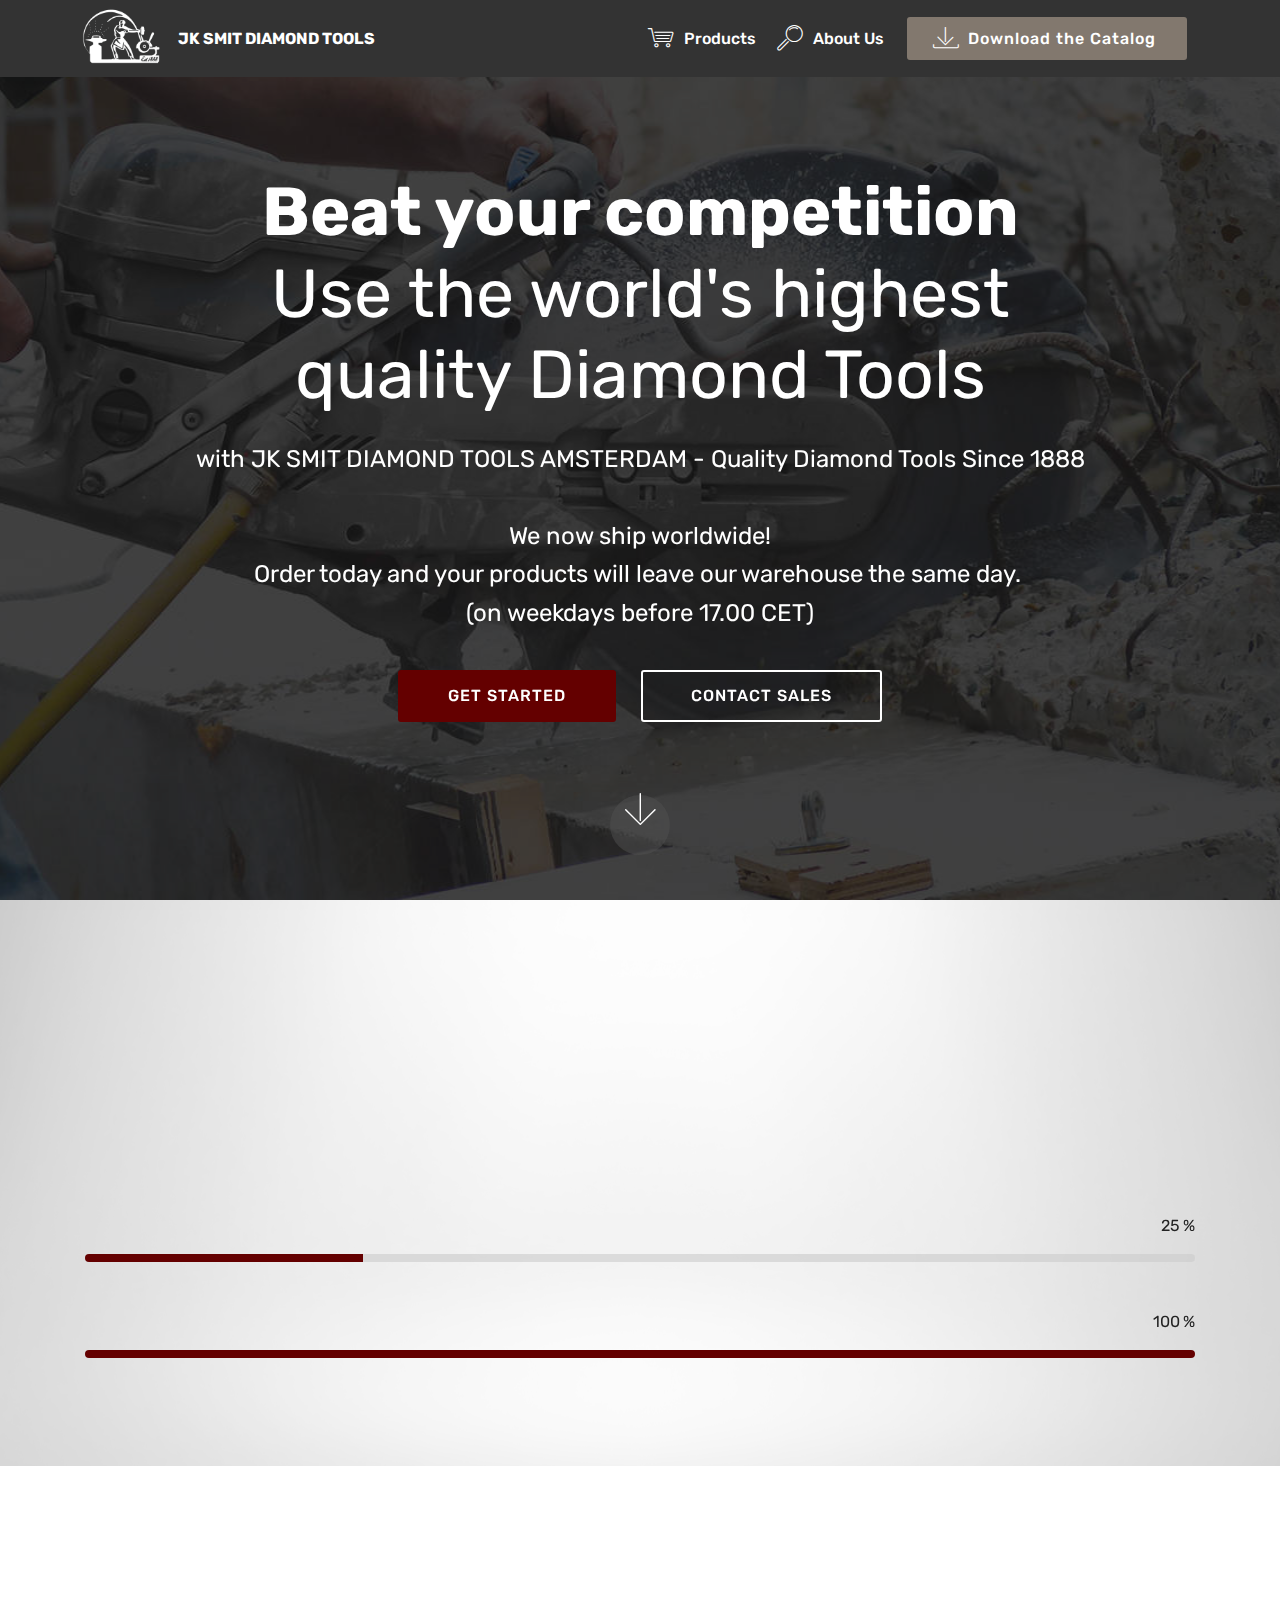
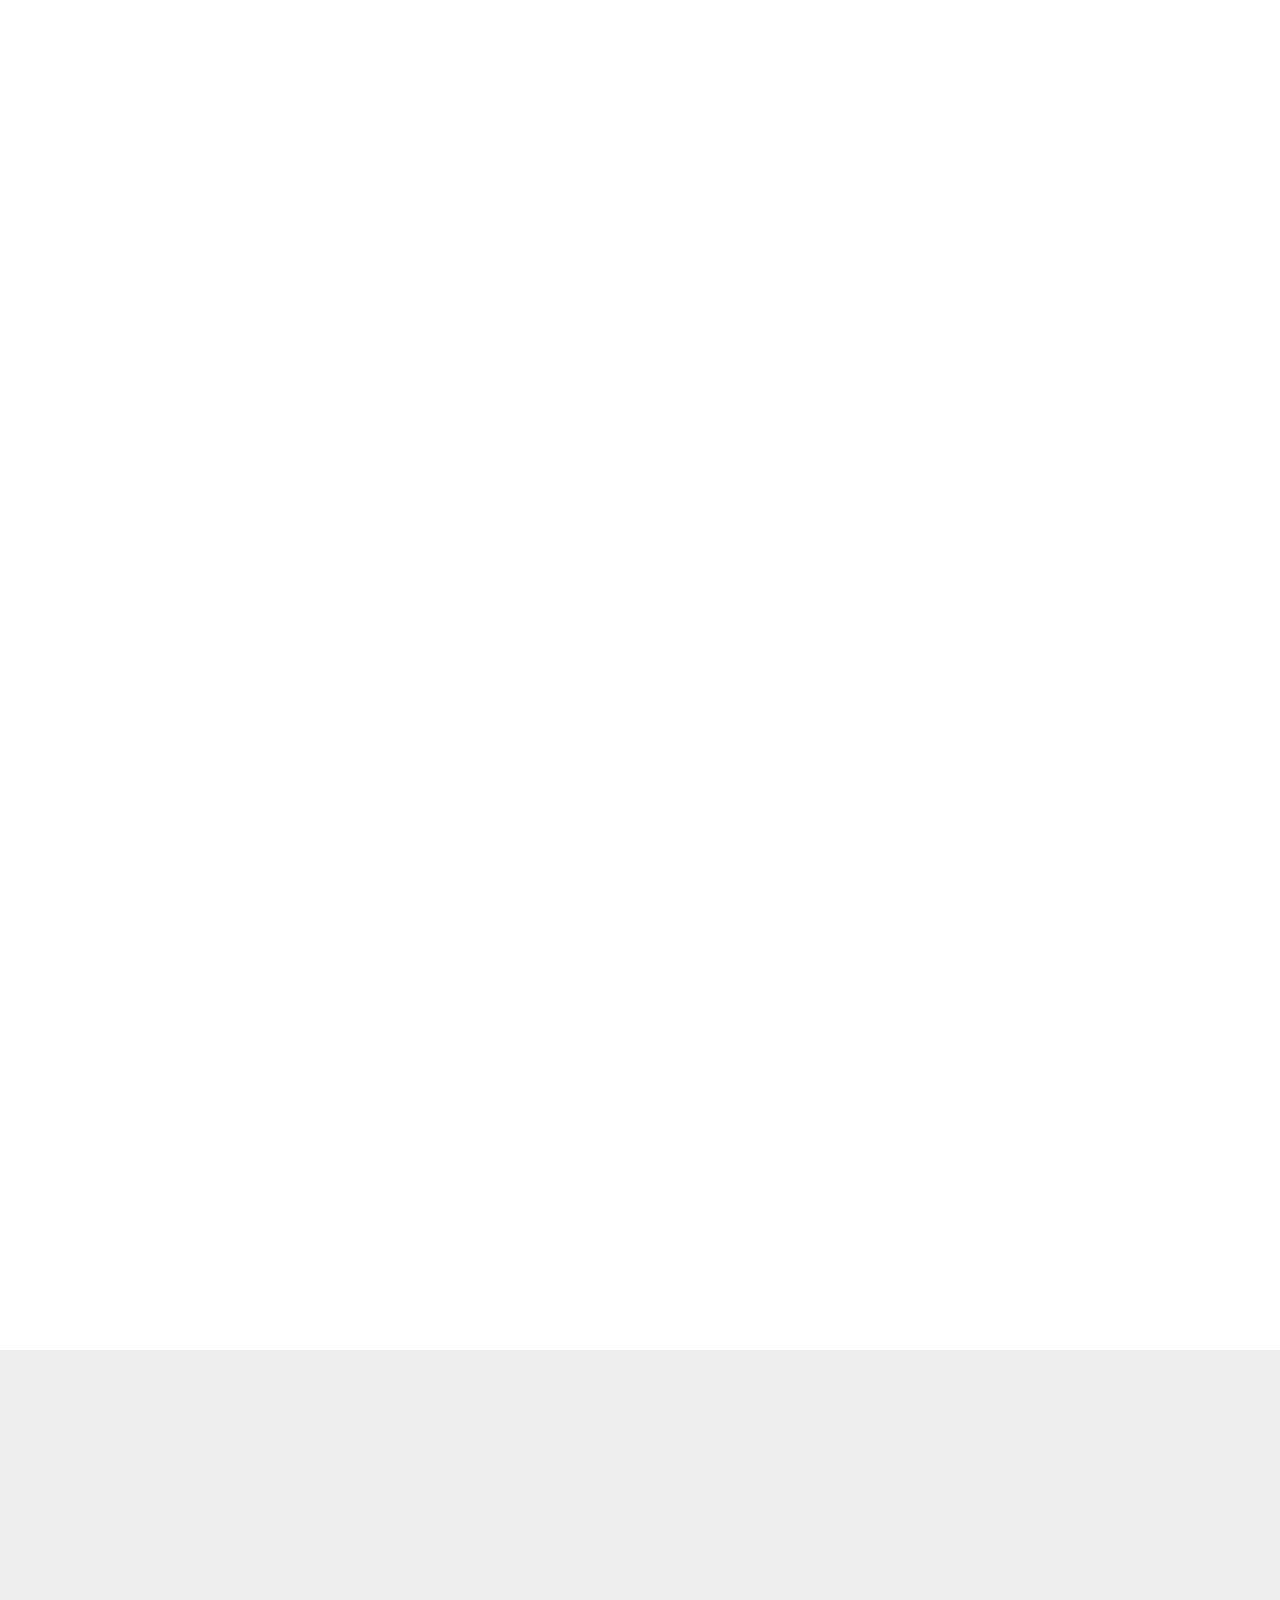
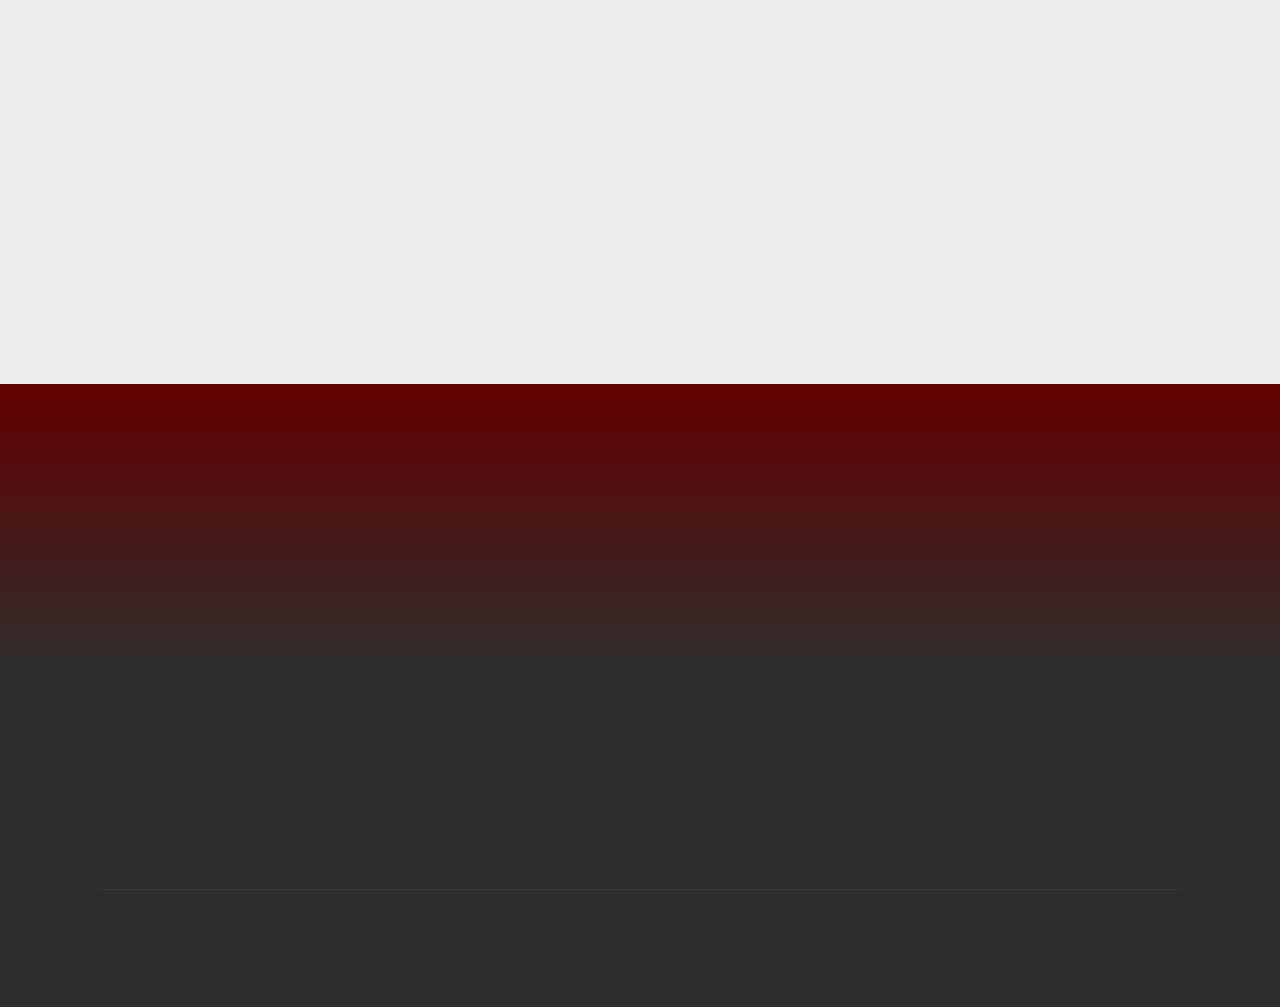
<file: index.html>
<!DOCTYPE html>
<html  >
<head>
  <!-- Site made with Mobirise Website Builder v4.12.4, https://mobirise.com -->
  <meta charset="UTF-8">
  <meta http-equiv="X-UA-Compatible" content="IE=edge">
  <meta name="generator" content="Mobirise v4.12.4, mobirise.com">
  <meta name="viewport" content="width=device-width, initial-scale=1, minimum-scale=1">
  <link rel="shortcut icon" href="assets/images/white-122x87.png" type="image/x-icon">
  <meta name="description" content="">
  
  
  <title>Landing page</title>
  <link rel="stylesheet" href="assets/web/assets/mobirise-icons/mobirise-icons.css">
  <link rel="stylesheet" href="assets/bootstrap/css/bootstrap.min.css">
  <link rel="stylesheet" href="assets/bootstrap/css/bootstrap-grid.min.css">
  <link rel="stylesheet" href="assets/bootstrap/css/bootstrap-reboot.min.css">
  <link rel="stylesheet" href="assets/socicon/css/styles.css">
  <link rel="stylesheet" href="assets/dropdown/css/style.css">
  <link rel="stylesheet" href="assets/tether/tether.min.css">
  <link rel="stylesheet" href="assets/animatecss/animate.min.css">
  <link rel="stylesheet" href="assets/theme/css/style.css">
  <link rel="preload" as="style" href="assets/mobirise/css/mbr-additional.css"><link rel="stylesheet" href="assets/mobirise/css/mbr-additional.css" type="text/css">
  
  
  
</head>
<body>
  <section class="menu cid-qTkzRZLJNu" once="menu" id="menu1-0">

    

    <nav class="navbar navbar-expand beta-menu navbar-dropdown align-items-center navbar-fixed-top navbar-toggleable-sm">
        <button class="navbar-toggler navbar-toggler-right" type="button" data-toggle="collapse" data-target="#navbarSupportedContent" aria-controls="navbarSupportedContent" aria-expanded="false" aria-label="Toggle navigation">
            <div class="hamburger">
                <span></span>
                <span></span>
                <span></span>
                <span></span>
            </div>
        </button>
        <div class="menu-logo">
            <div class="navbar-brand">
                <span class="navbar-logo">
                    <a href="https://jksmit.tools">
                         <img src="assets/images/white-122x87.png" alt="Mobirise" title="" style="height: 3.8rem;">
                    </a>
                </span>
                <span class="navbar-caption-wrap"><a class="navbar-caption text-white display-4" href="https://jksmit.tools">
                        JK SMIT DIAMOND TOOLS</a></span>
            </div>
        </div>
        <div class="collapse navbar-collapse" id="navbarSupportedContent">
            <ul class="navbar-nav nav-dropdown" data-app-modern-menu="true"><li class="nav-item">
                    <a class="nav-link link text-white display-4" href="https://jksmit.tools/products/dry-cutting-diamond-blades" target="_blank"><span class="mbri-shopping-cart mbr-iconfont mbr-iconfont-btn"></span>
                        
                        Products</a>
                </li>
                <li class="nav-item">
                    <a class="nav-link link text-white display-4" href="https://jksmit.tools/pages/about-1" target="_blank">
                        <span class="mbri-search mbr-iconfont mbr-iconfont-btn"></span>
                        About Us
                    </a>
                </li></ul>
            <div class="navbar-buttons mbr-section-btn"><a class="btn btn-sm btn-info display-4" href="https://jksmit.tools/pages/catalog" target="_blank">
                    <span class="mbri-save mbr-iconfont mbr-iconfont-btn "></span>Download the Catalog&nbsp;</a></div>
        </div>
    </nav>
</section>

<section class="engine"><a href="https://mobirise.info/j">website templates</a></section><section class="cid-qTkA127IK8 mbr-fullscreen mbr-parallax-background" id="header2-1">

    

    <div class="mbr-overlay" style="opacity: 0.5; background-color: rgb(35, 35, 35);"></div>

    <div class="container align-center">
        <div class="row justify-content-md-center">
            <div class="mbr-white col-md-10">
                <h1 class="mbr-section-title mbr-bold pb-3 mbr-fonts-style display-1">Beat your competition<br><span style="font-weight: normal;">Use the world's highest quality Diamond Tools</span></h1>
                
                <p class="mbr-text pb-3 mbr-fonts-style display-5">with JK SMIT DIAMOND TOOLS AMSTERDAM - Quality Diamond Tools Since 1888<br><br>We now ship worldwide! <br>Order today and your products will leave our warehouse the same day.&nbsp;<br>(on weekdays before 17.00 CET)</p>
                <div class="mbr-section-btn"><a class="btn btn-md btn-success display-4" href="https://jksmit.tools/products/dry-cutting-diamond-blades" target="_blank">GET STARTED</a>
                    <a class="btn btn-md btn-white-outline display-4" href="https://jksmit.tools/pages/contact" target="_blank">CONTACT SALES</a></div>
            </div>
        </div>
    </div>
    <div class="mbr-arrow hidden-sm-down" aria-hidden="true">
        <a href="#next">
            <i class="mbri-down mbr-iconfont"></i>
        </a>
    </div>
</section>

<section class="progress-bars1 cid-s3WWKRbmur" id="progress-bars1-b">
    
    

    <div class="mbr-overlay" style="opacity: 0.7; background-color: rgb(255, 255, 255);">
    </div>

    <div class="container">
        <h2 class="mbr-section-title pb-2 align-center mbr-fonts-style display-2">Low Cost VS High Quality</h2>

        <h3 class="mbr-section-subtitle pb-5 mbr-fonts-style display-5">We understand the difficulty of resisting an attractive pricetag,&nbsp;<br>However, keep in mind that you will get what you pay for.<br>The bonds of our products consist of high quality precious metal- and diamond powders,<br>resulting in a much longer lifetime than its cheaper siblings.</h3>

        <div class="progress_elements">
            <div class="progress1 pb-5">
                <div class="title-wrap">
                    <div class="progressbar-title mbr-fonts-style display-7">
                        <p>The average lifetime of low-cost diamond tools</p>
                    </div>
                    <div class="progress_value mbr-fonts-style display-7">
                        <div class="progressbar-number"></div>
                        <span>%</span>
                    </div>
                </div>
                <progress class="progress progress-primary" max="100" value="25">
                </progress>
            </div>
            
            <div class="progress2 pb-5">
                <div class="title-wrap">
                    <div class="progressbar-title mbr-fonts-style display-7">
                        <p>The lifetime of high quality JK Smit diamond tools</p>
                    </div>
                <div class="progress_value mbr-fonts-style display-7">
                    <div class="progressbar-number"></div>
                    <span>%</span>
                </div>
                </div>
                <progress class="progress progress-primary" max="100" value="100">
                </progress>
            </div>
            
            
            
            
        </div>
    </div>
</section>

<section class="services2 cid-s3I8Hf60Xm" id="services2-3">
    <!---->
    
    <!---->
    <!--Overlay-->
    
    <!--Container-->
    <div class="container">
        <div class="col-md-12">
            <div class="media-container-row">
                <div class="mbr-figure" style="width: 50%;">
                    <img src="assets/images/zlb-952x635.jpg" alt="Mobirise" title="">
                </div>
                <div class="align-left aside-content">
                    <h2 class="mbr-title pt-2 mbr-fonts-style display-2">Concrete Diamond Blade<br>125 mm | 5" - Laser welded&nbsp;<br></h2>
                    <div class="mbr-section-text">
                        <p class="mbr-text text1 pt-2 mbr-light mbr-fonts-style display-7">We have developed this blade to be efficient in cured concrete and reinforced concrete.<br><br>The segments on these blades are attached by laser technology, meaning that the segments won't break off.<br>Laser technology ensures a heat resistant bond. Therefore the blade can also be used for dry cutting.&nbsp;<br></p>
                        <p class="mbr-text text2 pt-4 mbr-light mbr-fonts-style display-2">
                            €60</p>
                    </div>
                    <!--Btn-->
                    <div class="mbr-section-btn pt-3 align-left"><a href="https://jksmit.tools/products/dry-cutting-diamond-blades?variant=31874581463178" class="btn btn-warning-outline display-4" target="_blank">
                            Buy Now
                        </a></div>
                </div>
            </div>
        </div>
    </div>
</section>

<section class="services1 cid-s3RXUaeQUx" id="services1-9">
    <!---->
    
    <!---->
    <!--Overlay-->
    
    <!--Container-->
    <div class="container">
        <div class="row justify-content-center">
            <!--Titles-->
            <div class="title pb-5 col-12">
                <h2 class="align-left pb-3 mbr-fonts-style display-1">
                    Shop more JK Smit blades</h2>
                
            </div>
            <!--Card-1-->
            <div class="card col-12 col-md-6 p-3 col-lg-4">
                <div class="card-wrapper">
                    <div class="card-img">
                        <img src="assets/images/zla-696x464.jpg" alt="Mobirise" title="">
                    </div>
                    <div class="card-box">
                        <h4 class="card-title mbr-fonts-style display-5">asphalt / brick blades</h4>
                        <p class="mbr-text mbr-fonts-style display-7"></p>
                        <!--Btn-->
                        <div class="mbr-section-btn align-left"><a href="https://jksmit.tools/products/dry-cutting-diamond-blades?variant=31874458157194" class="btn btn-warning-outline display-4" target="_blank">Start cutting</a></div>
                    </div>
                </div>
            </div>
            <!--Card-2-->
            <div class="card col-12 col-md-6 p-3 col-lg-4">
                <div class="card-wrapper">
                    <div class="card-img">
                        <img src="assets/images/zls-696x464.jpg" alt="Mobirise" title="">
                    </div>
                    <div class="card-box">
                        <h4 class="card-title mbr-fonts-style display-5">
                            stone blades</h4>
                        <p class="mbr-text mbr-fonts-style display-7"></p>
                        <!--Btn-->
                        <div class="mbr-section-btn align-left"><a href="https://jksmit.tools/products/dry-cutting-diamond-blades?variant=33545408249994" class="btn btn-warning-outline display-4" target="_blank">Start cutting</a></div>
                    </div>
                </div>
            </div>
            <!--Card-3-->
            <div class="card col-12 col-md-6 p-3 col-lg-4 last-child">
                <div class="card-wrapper">
                    <div class="card-img">
                        <img src="assets/images/zlu-696x464.jpg" alt="Mobirise" title="">
                    </div>
                    <div class="card-box">
                        <h4 class="card-title mbr-fonts-style display-5">
                            universal blades</h4>
                        <p class="mbr-text mbr-fonts-style display-7"></p>
                        <!--Btn-->
                        <div class="mbr-section-btn align-left"><a href="https://jksmit.tools/products/dry-cutting-diamond-blades?variant=31874281046154" class="btn btn-warning-outline display-4" target="_blank">
                                Start cutting</a></div>
                    </div>
                </div>
            </div>
            <!--Card-4-->
            
        </div>
    </div>
</section>

<section class="features15 cid-s42Qxz49CL mbr-parallax-background" id="features15-g">

    

    
    <div class="container">
        <h2 class="mbr-section-title pb-3 align-center mbr-fonts-style display-2">
            Companies that went before you<br></h2>
        

        <div class="media-container-row container pt-5 mt-2">

            <div class="col-12 col-md-6 mb-4 col-lg-4">
                <div class="card flip-card p-5 align-center">
                    <div class="card-front card_cont">
                        <img src="assets/images/dubai-fountain-high-jump-photo-800x600.jpg" alt="Mobirise" title="">
                    </div>
                    <div class="card_back card_cont">
                        <h4 class="card-title display-5 py-2 mbr-fonts-style">
                            WET Design California</h4>
                        <p class="mbr-text mbr-fonts-style display-7">drilled 1500 holes for water jets and 1000 holes for fog jets with JK Smit Diamond Tools drill bits in creation of the<br><strong>Dubai Mall Fountain</strong></p>
                    </div>
                </div>
            </div>

            <div class="col-12 col-md-6 mb-4 col-lg-4">
                
                <div class="card flip-card p-5 align-center">
                    <div class="card-front card_cont">
                        <img src="assets/images/crystal-818x876.png" alt="Mobirise" title="">
                    </div>
                    <div class="card_back card_cont">
                        <h4 class="card-title py-2 mbr-fonts-style display-5">
                            Van Tetterode<br></h4>
                        <p class="mbr-text mbr-fonts-style display-7">cut crystal bricks to the right size using JK Smit Diamond Tools diamond blades for this project of TU Delft and MVRDV where the typical Dutch brick facade got replaced by glass.<br><strong>Crystal House Amsterdam</strong></p>
                    </div>
                </div>
            </div>
            
            <div class="col-12 col-md-6 mb-4 col-lg-4">
                <div class="card flip-card p-5 align-center">
                    <div class="card-front card_cont">
                        <a href="https://jksmit.tools/pages/dubai-mall-fountain"><img src="assets/images/artis.gif" alt="Mobirise" title=""></a>
                    </div>
                    <div class="card_back card_cont">
                        <h4 class="card-title py-2 mbr-fonts-style display-5">
                            IJbouw</h4>
                        <p class="mbr-text mbr-fonts-style display-7">used JK Smit Diamond Tools in their creation of the elephant enclosure at the<br><strong>Amsterdam Zoo ARTIS</strong><br>
                        </p>
                    </div>
                </div> 
            </div>

            
        </div>
</div></section>

<section class="cid-s3RUG5BxnY" id="social-buttons2-8">

    

    

    <div class="container">
        <div class="media-container-row">
            <div class="col-md-8 align-center">
                <h2 class="pb-3 mbr-fonts-style display-2">
                    FOLLOW US!
                </h2>
                <div class="social-list pl-0 mb-0">
                    <a href="https://www.linkedin.com/company/2927646/" target="_blank">
                        <span class="px-2 mbr-iconfont mbr-iconfont-social socicon-linkedin socicon"></span>
                    </a>
                    <a href="https://www.facebook.com/JKSmitDiamondTools" target="_blank">
                        <span class="px-2 mbr-iconfont mbr-iconfont-social socicon-facebook socicon"></span>
                    </a>
                    <a href="https://instagram.com/JKSmitDiamondTools" target="_blank">
                        <span class="px-2 mbr-iconfont mbr-iconfont-social socicon-instagram socicon"></span>
                    </a>
                    <a href="https://www.youtube.com/c/mobirise" target="_blank">
                        
                    </a>
                    <a href="https://www.behance.net/Mobirise" target="_blank">
                        
                    </a>
                </div>
            </div>
        </div>
    </div>
</section>

<section class="cid-qTkAaeaxX5" id="footer1-2">

    

    

    <div class="container">
        <div class="media-container-row content text-white">
            <div class="col-12 col-md-3">
                <div class="media-wrap">
                    <a href="https://jksmit.tools/products/dry-cutting-diamond-blades" target="_blank">
                        <img src="assets/images/white-192x137.png" alt="Mobirise" title="">
                    </a>
                </div>
            </div>
            <div class="col-12 col-md-3 mbr-fonts-style display-7">
                <h5 class="pb-3">Contact</h5>
                <p class="mbr-text">Email: Amsterdam@jksmit.nl<br>Phone: +31 (0) 20 244 1822</p>
            </div>
            <div class="col-12 col-md-3 mbr-fonts-style display-7">
                <h5 class="pb-3"></h5>
                <p class="mbr-text">&nbsp; &nbsp; &nbsp; &nbsp; &nbsp;<br>&nbsp; &nbsp; &nbsp; &nbsp; &nbsp; &nbsp; &nbsp; &nbsp; &nbsp; &nbsp; &nbsp;&nbsp;<br><br></p>
            </div>
            <div class="col-12 col-md-3 mbr-fonts-style display-7">
                <h5 class="pb-3">
                    Links
                </h5>
                <p class="mbr-text"></p><p><a href="https://jksmit.tools/pages/catalog" target="_blank"></a><a href="https://jksmit.tools/pages/catalog" target="_blank">Download catalog</a><br><a href="https://jksmit.tools/policies/terms-of-service" target="_blank">Terms and conditions</a><br><a href="https://jksmit.tools/pages/vacancies" target="_blank">Vacancies</a></p><p></p>
            </div>
        </div>
        <div class="footer-lower">
            <div class="media-container-row">
                <div class="col-sm-12">
                    <hr>
                </div>
            </div>
            <div class="media-container-row mbr-white">
                <div class="col-sm-6 copyright">
                    <p class="mbr-text mbr-fonts-style display-7">
                        © Copyright 2020 JK Smit Diamond Tools - All Rights Reserved
                    </p>
                </div>
                <div class="col-md-6">
                    <div class="social-list align-right">
                        <div class="soc-item">
                            
                                <span class="mbr-iconfont mbr-iconfont-social socicon-twitter socicon" style="color: rgb(46, 46, 46); fill: rgb(46, 46, 46);"></span>
                            
                        </div>
                        <div class="soc-item">
                            <a href="https://www.facebook.com/JKSmitdiamondtools" target="_blank">
                                <span class="mbr-iconfont mbr-iconfont-social socicon-facebook socicon"></span>
                            </a>
                        </div>
                        <div class="soc-item">
                            <a href="https://www.youtube.com/c/mobirise" target="_blank">
                                <span class="mbr-iconfont mbr-iconfont-social socicon-youtube socicon" style="color: rgb(46, 46, 46); fill: rgb(46, 46, 46);"></span>
                            </a>
                        </div>
                        <div class="soc-item">
                            <a href="https://instagram.com/JKSmitDiamondTools" target="_blank">
                                <span class="mbr-iconfont mbr-iconfont-social socicon-instagram socicon"></span>
                            </a>
                        </div>
                        <div class="soc-item">
                            <a href="https://plus.google.com/u/0/+Mobirise" target="_blank">
                                <span class="mbr-iconfont mbr-iconfont-social socicon-googleplus socicon" style="color: rgb(46, 46, 46); fill: rgb(46, 46, 46);"></span>
                            </a>
                        </div>
                        <div class="soc-item">
                            <a href="https://www.behance.net/Mobirise" target="_blank">
                                <span class="mbr-iconfont mbr-iconfont-social socicon-behance socicon" style="color: rgb(46, 46, 46); fill: rgb(46, 46, 46);"></span>
                            </a>
                        </div>
                    </div>
                </div>
            </div>
        </div>
    </div>
</section>


  <script src="assets/web/assets/jquery/jquery.min.js"></script>
  <script src="assets/popper/popper.min.js"></script>
  <script src="assets/bootstrap/js/bootstrap.min.js"></script>
  <script src="assets/smoothscroll/smooth-scroll.js"></script>
  <script src="assets/dropdown/js/nav-dropdown.js"></script>
  <script src="assets/dropdown/js/navbar-dropdown.js"></script>
  <script src="assets/tether/tether.min.js"></script>
  <script src="assets/viewportchecker/jquery.viewportchecker.js"></script>
  <script src="assets/parallax/jarallax.min.js"></script>
  <script src="assets/mbr-flip-card/mbr-flip-card.js"></script>
  <script src="assets/sociallikes/social-likes.js"></script>
  <script src="assets/touchswipe/jquery.touch-swipe.min.js"></script>
  <script src="assets/theme/js/script.js"></script>
  
  
  <input name="animation" type="hidden">
  </body>
</html>
</file>
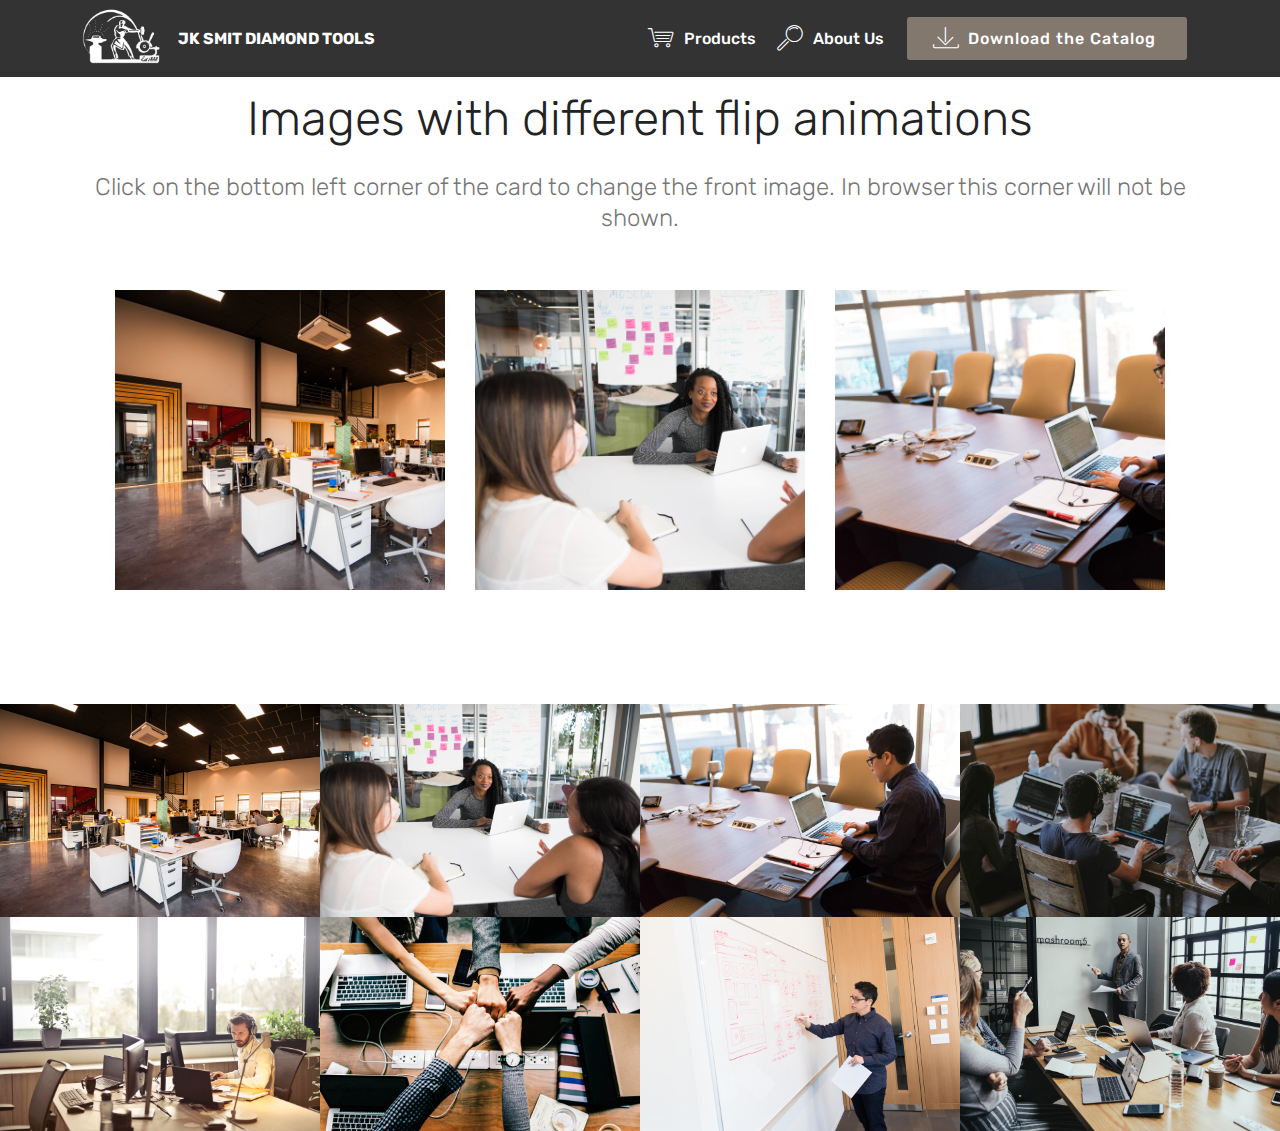
<file: page1.html>
<!DOCTYPE html>
<html  >
<head>
  <!-- Site made with Mobirise Website Builder v4.12.4, https://mobirise.com -->
  <meta charset="UTF-8">
  <meta http-equiv="X-UA-Compatible" content="IE=edge">
  <meta name="generator" content="Mobirise v4.12.4, mobirise.com">
  <meta name="viewport" content="width=device-width, initial-scale=1, minimum-scale=1">
  <link rel="shortcut icon" href="assets/images/white-122x87.png" type="image/x-icon">
  <meta name="description" content="Site Builder Description">
  
  
  <title>Projects</title>
  <link rel="stylesheet" href="assets/web/assets/mobirise-icons/mobirise-icons.css">
  <link rel="stylesheet" href="assets/bootstrap/css/bootstrap.min.css">
  <link rel="stylesheet" href="assets/bootstrap/css/bootstrap-grid.min.css">
  <link rel="stylesheet" href="assets/bootstrap/css/bootstrap-reboot.min.css">
  <link rel="stylesheet" href="assets/dropdown/css/style.css">
  <link rel="stylesheet" href="assets/tether/tether.min.css">
  <link rel="stylesheet" href="assets/animatecss/animate.min.css">
  <link rel="stylesheet" href="assets/theme/css/style.css">
  <link rel="stylesheet" href="assets/gallery/style.css">
  <link rel="preload" as="style" href="assets/mobirise/css/mbr-additional.css"><link rel="stylesheet" href="assets/mobirise/css/mbr-additional.css" type="text/css">
  
  
  
</head>
<body>
  <section class="menu cid-qTkzRZLJNu" once="menu" id="menu1-c">

    

    <nav class="navbar navbar-expand beta-menu navbar-dropdown align-items-center navbar-fixed-top navbar-toggleable-sm">
        <button class="navbar-toggler navbar-toggler-right" type="button" data-toggle="collapse" data-target="#navbarSupportedContent" aria-controls="navbarSupportedContent" aria-expanded="false" aria-label="Toggle navigation">
            <div class="hamburger">
                <span></span>
                <span></span>
                <span></span>
                <span></span>
            </div>
        </button>
        <div class="menu-logo">
            <div class="navbar-brand">
                <span class="navbar-logo">
                    <a href="https://jksmit.tools">
                         <img src="assets/images/white-122x87.png" alt="Mobirise" title="" style="height: 3.8rem;">
                    </a>
                </span>
                <span class="navbar-caption-wrap"><a class="navbar-caption text-white display-4" href="https://jksmit.tools">
                        JK SMIT DIAMOND TOOLS</a></span>
            </div>
        </div>
        <div class="collapse navbar-collapse" id="navbarSupportedContent">
            <ul class="navbar-nav nav-dropdown" data-app-modern-menu="true"><li class="nav-item">
                    <a class="nav-link link text-white display-4" href="https://jksmit.tools/products/dry-cutting-diamond-blades" target="_blank"><span class="mbri-shopping-cart mbr-iconfont mbr-iconfont-btn"></span>
                        
                        Products</a>
                </li>
                <li class="nav-item">
                    <a class="nav-link link text-white display-4" href="https://jksmit.tools/pages/about-1" target="_blank">
                        <span class="mbri-search mbr-iconfont mbr-iconfont-btn"></span>
                        About Us
                    </a>
                </li></ul>
            <div class="navbar-buttons mbr-section-btn"><a class="btn btn-sm btn-info display-4" href="https://jksmit.tools/pages/catalog" target="_blank">
                    <span class="mbri-save mbr-iconfont mbr-iconfont-btn "></span>Download the Catalog&nbsp;</a></div>
        </div>
    </nav>
</section>

<section class="engine"><a href="https://mobirise.info/z">best css templates</a></section><section class="features15 cid-s42Q4MqkxB" id="features15-e">

    

    
    <div class="container">
        <h2 class="mbr-section-title pb-3 align-center mbr-fonts-style display-2">
            Images with different flip animations
        </h2>
        <h3 class="mbr-section-subtitle display-5 align-center mbr-fonts-style">
            Click on the bottom left corner of the card to change the front image. In browser this corner will not be shown.
        </h3>

        <div class="media-container-row container pt-5 mt-2">

            <div class="col-12 col-md-6 mb-4 col-lg-4">
                <div class="card flip-card p-5 align-center">
                    <div class="card-front card_cont">
                        <img src="assets/images/background1.jpg" alt="Mobirise">
                    </div>
                    <div class="card_back card_cont">
                        <h4 class="card-title display-5 py-2 mbr-fonts-style">
                            Over 400 Amazing Blocks
                        </h4>
                        <p class="mbr-text mbr-fonts-style display-7">
                            Mobirise offers several themes that include sliders, galleries, article blocks, counters, accordions, video and many more.
                        </p>
                    </div>
                </div>
            </div>

            <div class="col-12 col-md-6 mb-4 col-lg-4">
                
                <div class="card flip-card p-5 align-center">
                    <div class="card-front card_cont">
                        <img src="assets/images/background2.jpg" alt="Mobirise">
                    </div>
                    <div class="card_back card_cont">
                        <h4 class="card-title py-2 mbr-fonts-style display-5">
                            Easy and Simple to Use
                        </h4>
                        <p class="mbr-text mbr-fonts-style display-7">
                            Drop the blocks into the page, edit content inline and publish - no technical skills required.
                        </p>
                    </div>
                </div>
            </div>
            
            <div class="col-12 col-md-6 mb-4 col-lg-4">
                <div class="card flip-card p-5 align-center">
                    <div class="card-front card_cont">
                        <img src="assets/images/background3.jpg" alt="Mobirise">
                    </div>
                    <div class="card_back card_cont">
                        <h4 class="card-title py-2 mbr-fonts-style display-5">
                            Unlimited Sites
                        </h4>
                        <p class="mbr-text mbr-fonts-style display-7">
                            Mobirise gives you the freedom to develop as many websites as you like given the fact that it is a desktop app.
                        </p>
                    </div>
                </div> 
            </div>

            
        </div>
</div></section>

<section class="mbr-gallery mbr-slider-carousel cid-s42Qgne312" id="gallery3-f">

    

    <div>
        <div><!-- Filter --><!-- Gallery --><div class="mbr-gallery-row"><div class="mbr-gallery-layout-default"><div><div><div class="mbr-gallery-item mbr-gallery-item--p0" data-video-url="false" data-tags="Awesome"><div href="#lb-gallery3-f" data-slide-to="0" data-toggle="modal"><img src="assets/images/background1.jpg" alt="" title=""><span class="icon-focus"></span></div></div><div class="mbr-gallery-item mbr-gallery-item--p0" data-video-url="false" data-tags="Responsive"><div href="#lb-gallery3-f" data-slide-to="1" data-toggle="modal"><img src="assets/images/background2.jpg" alt="" title=""><span class="icon-focus"></span></div></div><div class="mbr-gallery-item mbr-gallery-item--p0" data-video-url="false" data-tags="Creative"><div href="#lb-gallery3-f" data-slide-to="2" data-toggle="modal"><img src="assets/images/background3.jpg" alt="" title=""><span class="icon-focus"></span></div></div><div class="mbr-gallery-item mbr-gallery-item--p0" data-video-url="false" data-tags="Animated"><div href="#lb-gallery3-f" data-slide-to="3" data-toggle="modal"><img src="assets/images/background4.jpg" alt="" title=""><span class="icon-focus"></span></div></div><div class="mbr-gallery-item mbr-gallery-item--p0" data-video-url="false" data-tags="Awesome"><div href="#lb-gallery3-f" data-slide-to="4" data-toggle="modal"><img src="assets/images/background5.jpg" alt="" title=""><span class="icon-focus"></span></div></div><div class="mbr-gallery-item mbr-gallery-item--p0" data-video-url="false" data-tags="Awesome"><div href="#lb-gallery3-f" data-slide-to="5" data-toggle="modal"><img src="assets/images/background6.jpg" alt="" title=""><span class="icon-focus"></span></div></div><div class="mbr-gallery-item mbr-gallery-item--p0" data-video-url="false" data-tags="Responsive"><div href="#lb-gallery3-f" data-slide-to="6" data-toggle="modal"><img src="assets/images/background7.jpg" alt="" title=""><span class="icon-focus"></span></div></div><div class="mbr-gallery-item mbr-gallery-item--p0" data-video-url="false" data-tags="Animated"><div href="#lb-gallery3-f" data-slide-to="7" data-toggle="modal"><img src="assets/images/background8.jpg" alt="" title=""><span class="icon-focus"></span></div></div></div></div><div class="clearfix"></div></div></div><!-- Lightbox --><div data-app-prevent-settings="" class="mbr-slider modal fade carousel slide" tabindex="-1" data-keyboard="true" data-interval="false" id="lb-gallery3-f"><div class="modal-dialog"><div class="modal-content"><div class="modal-body"><div class="carousel-inner"><div class="carousel-item active"><img src="assets/images/background1.jpg" alt="" title=""></div><div class="carousel-item"><img src="assets/images/background2.jpg" alt="" title=""></div><div class="carousel-item"><img src="assets/images/background3.jpg" alt="" title=""></div><div class="carousel-item"><img src="assets/images/background4.jpg" alt="" title=""></div><div class="carousel-item"><img src="assets/images/background5.jpg" alt="" title=""></div><div class="carousel-item"><img src="assets/images/background6.jpg" alt="" title=""></div><div class="carousel-item"><img src="assets/images/background7.jpg" alt="" title=""></div><div class="carousel-item"><img src="assets/images/background8.jpg" alt="" title=""></div></div><a class="carousel-control carousel-control-prev" role="button" data-slide="prev" href="#lb-gallery3-f"><span class="mbri-left mbr-iconfont" aria-hidden="true"></span><span class="sr-only">Previous</span></a><a class="carousel-control carousel-control-next" role="button" data-slide="next" href="#lb-gallery3-f"><span class="mbri-right mbr-iconfont" aria-hidden="true"></span><span class="sr-only">Next</span></a><a class="close" href="#" role="button" data-dismiss="modal"><span class="sr-only">Close</span></a></div></div></div></div></div>
    </div>

</section>


  <script src="assets/web/assets/jquery/jquery.min.js"></script>
  <script src="assets/popper/popper.min.js"></script>
  <script src="assets/bootstrap/js/bootstrap.min.js"></script>
  <script src="assets/mbr-flip-card/mbr-flip-card.js"></script>
  <script src="assets/smoothscroll/smooth-scroll.js"></script>
  <script src="assets/dropdown/js/nav-dropdown.js"></script>
  <script src="assets/dropdown/js/navbar-dropdown.js"></script>
  <script src="assets/touchswipe/jquery.touch-swipe.min.js"></script>
  <script src="assets/tether/tether.min.js"></script>
  <script src="assets/viewportchecker/jquery.viewportchecker.js"></script>
  <script src="assets/vimeoplayer/jquery.mb.vimeo_player.js"></script>
  <script src="assets/masonry/masonry.pkgd.min.js"></script>
  <script src="assets/imagesloaded/imagesloaded.pkgd.min.js"></script>
  <script src="assets/bootstrapcarouselswipe/bootstrap-carousel-swipe.js"></script>
  <script src="assets/theme/js/script.js"></script>
  <script src="assets/gallery/player.min.js"></script>
  <script src="assets/gallery/script.js"></script>
  <script src="assets/slidervideo/script.js"></script>
  
  
  <input name="animation" type="hidden">
  </body>
</html>
</file>
<file: assets/web/assets/mobirise-icons/mobirise-icons.css>
@font-face {
  font-family: 'MobiriseIcons';
  src:  url('mobirise-icons.eot?spat4u');
  src:  url('mobirise-icons.eot?spat4u#iefix') format('embedded-opentype'),
    url('mobirise-icons.ttf?spat4u') format('truetype'),
    url('mobirise-icons.woff?spat4u') format('woff'),
    url('mobirise-icons.svg?spat4u#MobiriseIcons') format('svg');
  font-weight: normal;
  font-style: normal;
  font-display: swap;
}

[class^="mbri-"], [class*=" mbri-"] {
  /* use !important to prevent issues with browser extensions that change fonts */
  font-family: MobiriseIcons !important;
  speak: none;
  font-style: normal;
  font-weight: normal;
  font-variant: normal;
  text-transform: none;
  line-height: 1;

  /* Better Font Rendering =========== */
  -webkit-font-smoothing: antialiased;
  -moz-osx-font-smoothing: grayscale;
}

.mbri-add-submenu:before {
  content: "\e900";
}
.mbri-alert:before {
  content: "\e901";
}
.mbri-align-center:before {
  content: "\e902";
}
.mbri-align-justify:before {
  content: "\e903";
}
.mbri-align-left:before {
  content: "\e904";
}
.mbri-align-right:before {
  content: "\e905";
}
.mbri-android:before {
  content: "\e906";
}
.mbri-apple:before {
  content: "\e907";
}
.mbri-arrow-down:before {
  content: "\e908";
}
.mbri-arrow-next:before {
  content: "\e909";
}
.mbri-arrow-prev:before {
  content: "\e90a";
}
.mbri-arrow-up:before {
  content: "\e90b";
}
.mbri-bold:before {
  content: "\e90c";
}
.mbri-bookmark:before {
  content: "\e90d";
}
.mbri-bootstrap:before {
  content: "\e90e";
}
.mbri-briefcase:before {
  content: "\e90f";
}
.mbri-browse:before {
  content: "\e910";
}
.mbri-bulleted-list:before {
  content: "\e911";
}
.mbri-calendar:before {
  content: "\e912";
}
.mbri-camera:before {
  content: "\e913";
}
.mbri-cart-add:before {
  content: "\e914";
}
.mbri-cart-full:before {
  content: "\e915";
}
.mbri-cash:before {
  content: "\e916";
}
.mbri-change-style:before {
  content: "\e917";
}
.mbri-chat:before {
  content: "\e918";
}
.mbri-clock:before {
  content: "\e919";
}
.mbri-close:before {
  content: "\e91a";
}
.mbri-cloud:before {
  content: "\e91b";
}
.mbri-code:before {
  content: "\e91c";
}
.mbri-contact-form:before {
  content: "\e91d";
}
.mbri-credit-card:before {
  content: "\e91e";
}
.mbri-cursor-click:before {
  content: "\e91f";
}
.mbri-cust-feedback:before {
  content: "\e920";
}
.mbri-database:before {
  content: "\e921";
}
.mbri-delivery:before {
  content: "\e922";
}
.mbri-desktop:before {
  content: "\e923";
}
.mbri-devices:before {
  content: "\e924";
}
.mbri-down:before {
  content: "\e925";
}
.mbri-download:before {
  content: "\e989";
}
.mbri-drag-n-drop:before {
  content: "\e927";
}
.mbri-drag-n-drop2:before {
  content: "\e928";
}
.mbri-edit:before {
  content: "\e929";
}
.mbri-edit2:before {
  content: "\e92a";
}
.mbri-error:before {
  content: "\e92b";
}
.mbri-extension:before {
  content: "\e92c";
}
.mbri-features:before {
  content: "\e92d";
}
.mbri-file:before {
  content: "\e92e";
}
.mbri-flag:before {
  content: "\e92f";
}
.mbri-folder:before {
  content: "\e930";
}
.mbri-gift:before {
  content: "\e931";
}
.mbri-github:before {
  content: "\e932";
}
.mbri-globe:before {
  content: "\e933";
}
.mbri-globe-2:before {
  content: "\e934";
}
.mbri-growing-chart:before {
  content: "\e935";
}
.mbri-hearth:before {
  content: "\e936";
}
.mbri-help:before {
  content: "\e937";
}
.mbri-home:before {
  content: "\e938";
}
.mbri-hot-cup:before {
  content: "\e939";
}
.mbri-idea:before {
  content: "\e93a";
}
.mbri-image-gallery:before {
  content: "\e93b";
}
.mbri-image-slider:before {
  content: "\e93c";
}
.mbri-info:before {
  content: "\e93d";
}
.mbri-italic:before {
  content: "\e93e";
}
.mbri-key:before {
  content: "\e93f";
}
.mbri-laptop:before {
  content: "\e940";
}
.mbri-layers:before {
  content: "\e941";
}
.mbri-left-right:before {
  content: "\e942";
}
.mbri-left:before {
  content: "\e943";
}
.mbri-letter:before {
  content: "\e944";
}
.mbri-like:before {
  content: "\e945";
}
.mbri-link:before {
  content: "\e946";
}
.mbri-lock:before {
  content: "\e947";
}
.mbri-login:before {
  content: "\e948";
}
.mbri-logout:before {
  content: "\e949";
}
.mbri-magic-stick:before {
  content: "\e94a";
}
.mbri-map-pin:before {
  content: "\e94b";
}
.mbri-menu:before {
  content: "\e94c";
}
.mbri-mobile:before {
  content: "\e94d";
}
.mbri-mobile2:before {
  content: "\e94e";
}
.mbri-mobirise:before {
  content: "\e94f";
}
.mbri-more-horizontal:before {
  content: "\e950";
}
.mbri-more-vertical:before {
  content: "\e951";
}
.mbri-music:before {
  content: "\e952";
}
.mbri-new-file:before {
  content: "\e953";
}
.mbri-numbered-list:before {
  content: "\e954";
}
.mbri-opened-folder:before {
  content: "\e955";
}
.mbri-pages:before {
  content: "\e956";
}
.mbri-paper-plane:before {
  content: "\e957";
}
.mbri-paperclip:before {
  content: "\e958";
}
.mbri-photo:before {
  content: "\e959";
}
.mbri-photos:before {
  content: "\e95a";
}
.mbri-pin:before {
  content: "\e95b";
}
.mbri-play:before {
  content: "\e95c";
}
.mbri-plus:before {
  content: "\e95d";
}
.mbri-preview:before {
  content: "\e95e";
}
.mbri-print:before {
  content: "\e95f";
}
.mbri-protect:before {
  content: "\e960";
}
.mbri-question:before {
  content: "\e961";
}
.mbri-quote-left:before {
  content: "\e962";
}
.mbri-quote-right:before {
  content: "\e963";
}
.mbri-refresh:before {
  content: "\e964";
}
.mbri-responsive:before {
  content: "\e965";
}
.mbri-right:before {
  content: "\e966";
}
.mbri-rocket:before {
  content: "\e967";
}
.mbri-sad-face:before {
  content: "\e968";
}
.mbri-sale:before {
  content: "\e969";
}
.mbri-save:before {
  content: "\e96a";
}
.mbri-search:before {
  content: "\e96b";
}
.mbri-setting:before {
  content: "\e96c";
}
.mbri-setting2:before {
  content: "\e96d";
}
.mbri-setting3:before {
  content: "\e96e";
}
.mbri-share:before {
  content: "\e96f";
}
.mbri-shopping-bag:before {
  content: "\e970";
}
.mbri-shopping-basket:before {
  content: "\e971";
}
.mbri-shopping-cart:before {
  content: "\e972";
}
.mbri-sites:before {
  content: "\e973";
}
.mbri-smile-face:before {
  content: "\e974";
}
.mbri-speed:before {
  content: "\e975";
}
.mbri-star:before {
  content: "\e976";
}
.mbri-success:before {
  content: "\e977";
}
.mbri-sun:before {
  content: "\e978";
}
.mbri-sun2:before {
  content: "\e979";
}
.mbri-tablet:before {
  content: "\e97a";
}
.mbri-tablet-vertical:before {
  content: "\e97b";
}
.mbri-target:before {
  content: "\e97c";
}
.mbri-timer:before {
  content: "\e97d";
}
.mbri-to-ftp:before {
  content: "\e97e";
}
.mbri-to-local-drive:before {
  content: "\e97f";
}
.mbri-touch-swipe:before {
  content: "\e980";
}
.mbri-touch:before {
  content: "\e981";
}
.mbri-trash:before {
  content: "\e982";
}
.mbri-underline:before {
  content: "\e983";
}
.mbri-unlink:before {
  content: "\e984";
}
.mbri-unlock:before {
  content: "\e985";
}
.mbri-up-down:before {
  content: "\e986";
}
.mbri-up:before {
  content: "\e987";
}
.mbri-update:before {
  content: "\e988";
}
.mbri-upload:before {
 content: "\e926"; 
}
.mbri-user:before {
  content: "\e98a";
}
.mbri-user2:before {
  content: "\e98b";
}
.mbri-users:before {
  content: "\e98c";
}
.mbri-video:before {
  content: "\e98d";
}
.mbri-video-play:before {
  content: "\e98e";
}
.mbri-watch:before {
  content: "\e98f";
}
.mbri-website-theme:before {
  content: "\e990";
}
.mbri-wifi:before {
  content: "\e991";
}
.mbri-windows:before {
  content: "\e992";
}
.mbri-zoom-out:before {
  content: "\e993";
}
.mbri-redo:before {
  content: "\e994";
}
.mbri-undo:before {
  content: "\e995";
}
</file>
<file: assets/socicon/css/styles.css>
@charset "UTF-8";

@font-face {
  font-family: 'Socicon';
  src:  url('../fonts/socicon.eot');
  src:  url('../fonts/socicon.eot?#iefix') format('embedded-opentype'),
    url('../fonts/socicon.woff2') format('woff2'),
    url('../fonts/socicon.ttf') format('truetype'),
    url('../fonts/socicon.woff') format('woff'),
    url('../fonts/socicon.svg#socicon') format('svg');
  font-weight: normal;
  font-style: normal;
}

[data-icon]:before {
  font-family: "socicon" !important;
  content: attr(data-icon);
  font-style: normal !important;
  font-weight: normal !important;
  font-variant: normal !important;
  text-transform: none !important;
  speak: none;
  line-height: 1;
  -webkit-font-smoothing: antialiased;
  -moz-osx-font-smoothing: grayscale;
}

[class^="socicon-"], [class*=" socicon-"] {
  /* use !important to prevent issues with browser extensions that change fonts */
  font-family: 'Socicon' !important;
  speak: none;
  font-style: normal;
  font-weight: normal;
  font-variant: normal;
  text-transform: none;
  line-height: 1;

  /* Better Font Rendering =========== */
  -webkit-font-smoothing: antialiased;
  -moz-osx-font-smoothing: grayscale;
}

.socicon-eitaa:before {
  content: "\e97c";
}
.socicon-soroush:before {
  content: "\e97d";
}
.socicon-bale:before {
  content: "\e97e";
}
.socicon-zazzle:before {
  content: "\e97b";
}
.socicon-society6:before {
  content: "\e97a";
}
.socicon-redbubble:before {
  content: "\e979";
}
.socicon-avvo:before {
  content: "\e978";
}
.socicon-stitcher:before {
  content: "\e977";
}
.socicon-googlehangouts:before {
  content: "\e974";
}
.socicon-dlive:before {
  content: "\e975";
}
.socicon-vsco:before {
  content: "\e976";
}
.socicon-flipboard:before {
  content: "\e973";
}
.socicon-ubuntu:before {
  content: "\e958";
}
.socicon-artstation:before {
  content: "\e959";
}
.socicon-invision:before {
  content: "\e95a";
}
.socicon-torial:before {
  content: "\e95b";
}
.socicon-collectorz:before {
  content: "\e95c";
}
.socicon-seenthis:before {
  content: "\e95d";
}
.socicon-googleplaymusic:before {
  content: "\e95e";
}
.socicon-debian:before {
  content: "\e95f";
}
.socicon-filmfreeway:before {
  content: "\e960";
}
.socicon-gnome:before {
  content: "\e961";
}
.socicon-itchio:before {
  content: "\e962";
}
.socicon-jamendo:before {
  content: "\e963";
}
.socicon-mix:before {
  content: "\e964";
}
.socicon-sharepoint:before {
  content: "\e965";
}
.socicon-tinder:before {
  content: "\e966";
}
.socicon-windguru:before {
  content: "\e967";
}
.socicon-cdbaby:before {
  content: "\e968";
}
.socicon-elementaryos:before {
  content: "\e969";
}
.socicon-stage32:before {
  content: "\e96a";
}
.socicon-tiktok:before {
  content: "\e96b";
}
.socicon-gitter:before {
  content: "\e96c";
}
.socicon-letterboxd:before {
  content: "\e96d";
}
.socicon-threema:before {
  content: "\e96e";
}
.socicon-splice:before {
  content: "\e96f";
}
.socicon-metapop:before {
  content: "\e970";
}
.socicon-naver:before {
  content: "\e971";
}
.socicon-remote:before {
  content: "\e972";
}
.socicon-internet:before {
  content: "\e957";
}
.socicon-moddb:before {
  content: "\e94b";
}
.socicon-indiedb:before {
  content: "\e94c";
}
.socicon-traxsource:before {
  content: "\e94d";
}
.socicon-gamefor:before {
  content: "\e94e";
}
.socicon-pixiv:before {
  content: "\e94f";
}
.socicon-myanimelist:before {
  content: "\e950";
}
.socicon-blackberry:before {
  content: "\e951";
}
.socicon-wickr:before {
  content: "\e952";
}
.socicon-spip:before {
  content: "\e953";
}
.socicon-napster:before {
  content: "\e954";
}
.socicon-beatport:before {
  content: "\e955";
}
.socicon-hackerone:before {
  content: "\e956";
}
.socicon-hackernews:before {
  content: "\e946";
}
.socicon-smashwords:before {
  content: "\e947";
}
.socicon-kobo:before {
  content: "\e948";
}
.socicon-bookbub:before {
  content: "\e949";
}
.socicon-mailru:before {
  content: "\e94a";
}
.socicon-gitlab:before {
  content: "\e945";
}
.socicon-instructables:before {
  content: "\e944";
}
.socicon-portfolio:before {
  content: "\e943";
}
.socicon-codered:before {
  content: "\e940";
}
.socicon-origin:before {
  content: "\e941";
}
.socicon-nextdoor:before {
  content: "\e942";
}
.socicon-udemy:before {
  content: "\e93f";
}
.socicon-livemaster:before {
  content: "\e93e";
}
.socicon-crunchbase:before {
  content: "\e93b";
}
.socicon-homefy:before {
  content: "\e93c";
}
.socicon-calendly:before {
  content: "\e93d";
}
.socicon-realtor:before {
  content: "\e90f";
}
.socicon-tidal:before {
  content: "\e910";
}
.socicon-qobuz:before {
  content: "\e911";
}
.socicon-natgeo:before {
  content: "\e912";
}
.socicon-mastodon:before {
  content: "\e913";
}
.socicon-unsplash:before {
  content: "\e914";
}
.socicon-homeadvisor:before {
  content: "\e915";
}
.socicon-angieslist:before {
  content: "\e916";
}
.socicon-codepen:before {
  content: "\e917";
}
.socicon-slack:before {
  content: "\e918";
}
.socicon-openaigym:before {
  content: "\e919";
}
.socicon-logmein:before {
  content: "\e91a";
}
.socicon-fiverr:before {
  content: "\e91b";
}
.socicon-gotomeeting:before {
  content: "\e91c";
}
.socicon-aliexpress:before {
  content: "\e91d";
}
.socicon-guru:before {
  content: "\e91e";
}
.socicon-appstore:before {
  content: "\e91f";
}
.socicon-homes:before {
  content: "\e920";
}
.socicon-zoom:before {
  content: "\e921";
}
.socicon-alibaba:before {
  content: "\e922";
}
.socicon-craigslist:before {
  content: "\e923";
}
.socicon-wix:before {
  content: "\e924";
}
.socicon-redfin:before {
  content: "\e925";
}
.socicon-googlecalendar:before {
  content: "\e926";
}
.socicon-shopify:before {
  content: "\e927";
}
.socicon-freelancer:before {
  content: "\e928";
}
.socicon-seedrs:before {
  content: "\e929";
}
.socicon-bing:before {
  content: "\e92a";
}
.socicon-doodle:before {
  content: "\e92b";
}
.socicon-bonanza:before {
  content: "\e92c";
}
.socicon-squarespace:before {
  content: "\e92d";
}
.socicon-toptal:before {
  content: "\e92e";
}
.socicon-gust:before {
  content: "\e92f";
}
.socicon-ask:before {
  content: "\e930";
}
.socicon-trulia:before {
  content: "\e931";
}
.socicon-loomly:before {
  content: "\e932";
}
.socicon-ghost:before {
  content: "\e933";
}
.socicon-upwork:before {
  content: "\e934";
}
.socicon-fundable:before {
  content: "\e935";
}
.socicon-booking:before {
  content: "\e936";
}
.socicon-googlemaps:before {
  content: "\e937";
}
.socicon-zillow:before {
  content: "\e938";
}
.socicon-niconico:before {
  content: "\e939";
}
.socicon-toneden:before {
  content: "\e93a";
}
.socicon-augment:before {
  content: "\e908";
}
.socicon-bitbucket:before {
  content: "\e909";
}
.socicon-fyuse:before {
  content: "\e90a";
}
.socicon-yt-gaming:before {
  content: "\e90b";
}
.socicon-sketchfab:before {
  content: "\e90c";
}
.socicon-mobcrush:before {
  content: "\e90d";
}
.socicon-microsoft:before {
  content: "\e90e";
}
.socicon-pandora:before {
  content: "\e907";
}
.socicon-messenger:before {
  content: "\e906";
}
.socicon-gamewisp:before {
  content: "\e905";
}
.socicon-bloglovin:before {
  content: "\e904";
}
.socicon-tunein:before {
  content: "\e903";
}
.socicon-gamejolt:before {
  content: "\e901";
}
.socicon-trello:before {
  content: "\e902";
}
.socicon-spreadshirt:before {
  content: "\e900";
}
.socicon-500px:before {
  content: "\e000";
}
.socicon-8tracks:before {
  content: "\e001";
}
.socicon-airbnb:before {
  content: "\e002";
}
.socicon-alliance:before {
  content: "\e003";
}
.socicon-amazon:before {
  content: "\e004";
}
.socicon-amplement:before {
  content: "\e005";
}
.socicon-android:before {
  content: "\e006";
}
.socicon-angellist:before {
  content: "\e007";
}
.socicon-apple:before {
  content: "\e008";
}
.socicon-appnet:before {
  content: "\e009";
}
.socicon-baidu:before {
  content: "\e00a";
}
.socicon-bandcamp:before {
  content: "\e00b";
}
.socicon-battlenet:before {
  content: "\e00c";
}
.socicon-mixer:before {
  content: "\e00d";
}
.socicon-bebee:before {
  content: "\e00e";
}
.socicon-bebo:before {
  content: "\e00f";
}
.socicon-behance:before {
  content: "\e010";
}
.socicon-blizzard:before {
  content: "\e011";
}
.socicon-blogger:before {
  content: "\e012";
}
.socicon-buffer:before {
  content: "\e013";
}
.socicon-chrome:before {
  content: "\e014";
}
.socicon-coderwall:before {
  content: "\e015";
}
.socicon-curse:before {
  content: "\e016";
}
.socicon-dailymotion:before {
  content: "\e017";
}
.socicon-deezer:before {
  content: "\e018";
}
.socicon-delicious:before {
  content: "\e019";
}
.socicon-deviantart:before {
  content: "\e01a";
}
.socicon-diablo:before {
  content: "\e01b";
}
.socicon-digg:before {
  content: "\e01c";
}
.socicon-discord:before {
  content: "\e01d";
}
.socicon-disqus:before {
  content: "\e01e";
}
.socicon-douban:before {
  content: "\e01f";
}
.socicon-draugiem:before {
  content: "\e020";
}
.socicon-dribbble:before {
  content: "\e021";
}
.socicon-drupal:before {
  content: "\e022";
}
.socicon-ebay:before {
  content: "\e023";
}
.socicon-ello:before {
  content: "\e024";
}
.socicon-endomodo:before {
  content: "\e025";
}
.socicon-envato:before {
  content: "\e026";
}
.socicon-etsy:before {
  content: "\e027";
}
.socicon-facebook:before {
  content: "\e028";
}
.socicon-feedburner:before {
  content: "\e029";
}
.socicon-filmweb:before {
  content: "\e02a";
}
.socicon-firefox:before {
  content: "\e02b";
}
.socicon-flattr:before {
  content: "\e02c";
}
.socicon-flickr:before {
  content: "\e02d";
}
.socicon-formulr:before {
  content: "\e02e";
}
.socicon-forrst:before {
  content: "\e02f";
}
.socicon-foursquare:before {
  content: "\e030";
}
.socicon-friendfeed:before {
  content: "\e031";
}
.socicon-github:before {
  content: "\e032";
}
.socicon-goodreads:before {
  content: "\e033";
}
.socicon-google:before {
  content: "\e034";
}
.socicon-googlescholar:before {
  content: "\e035";
}
.socicon-googlegroups:before {
  content: "\e036";
}
.socicon-googlephotos:before {
  content: "\e037";
}
.socicon-googleplus:before {
  content: "\e038";
}
.socicon-grooveshark:before {
  content: "\e039";
}
.socicon-hackerrank:before {
  content: "\e03a";
}
.socicon-hearthstone:before {
  content: "\e03b";
}
.socicon-hellocoton:before {
  content: "\e03c";
}
.socicon-heroes:before {
  content: "\e03d";
}
.socicon-smashcast:before {
  content: "\e03e";
}
.socicon-horde:before {
  content: "\e03f";
}
.socicon-houzz:before {
  content: "\e040";
}
.socicon-icq:before {
  content: "\e041";
}
.socicon-identica:before {
  content: "\e042";
}
.socicon-imdb:before {
  content: "\e043";
}
.socicon-instagram:before {
  content: "\e044";
}
.socicon-issuu:before {
  content: "\e045";
}
.socicon-istock:before {
  content: "\e046";
}
.socicon-itunes:before {
  content: "\e047";
}
.socicon-keybase:before {
  content: "\e048";
}
.socicon-lanyrd:before {
  content: "\e049";
}
.socicon-lastfm:before {
  content: "\e04a";
}
.socicon-line:before {
  content: "\e04b";
}
.socicon-linkedin:before {
  content: "\e04c";
}
.socicon-livejournal:before {
  content: "\e04d";
}
.socicon-lyft:before {
  content: "\e04e";
}
.socicon-macos:before {
  content: "\e04f";
}
.socicon-mail:before {
  content: "\e050";
}
.socicon-medium:before {
  content: "\e051";
}
.socicon-meetup:before {
  content: "\e052";
}
.socicon-mixcloud:before {
  content: "\e053";
}
.socicon-modelmayhem:before {
  content: "\e054";
}
.socicon-mumble:before {
  content: "\e055";
}
.socicon-myspace:before {
  content: "\e056";
}
.socicon-newsvine:before {
  content: "\e057";
}
.socicon-nintendo:before {
  content: "\e058";
}
.socicon-npm:before {
  content: "\e059";
}
.socicon-odnoklassniki:before {
  content: "\e05a";
}
.socicon-openid:before {
  content: "\e05b";
}
.socicon-opera:before {
  content: "\e05c";
}
.socicon-outlook:before {
  content: "\e05d";
}
.socicon-overwatch:before {
  content: "\e05e";
}
.socicon-patreon:before {
  content: "\e05f";
}
.socicon-paypal:before {
  content: "\e060";
}
.socicon-periscope:before {
  content: "\e061";
}
.socicon-persona:before {
  content: "\e062";
}
.socicon-pinterest:before {
  content: "\e063";
}
.socicon-play:before {
  content: "\e064";
}
.socicon-player:before {
  content: "\e065";
}
.socicon-playstation:before {
  content: "\e066";
}
.socicon-pocket:before {
  content: "\e067";
}
.socicon-qq:before {
  content: "\e068";
}
.socicon-quora:before {
  content: "\e069";
}
.socicon-raidcall:before {
  content: "\e06a";
}
.socicon-ravelry:before {
  content: "\e06b";
}
.socicon-reddit:before {
  content: "\e06c";
}
.socicon-renren:before {
  content: "\e06d";
}
.socicon-researchgate:before {
  content: "\e06e";
}
.socicon-residentadvisor:before {
  content: "\e06f";
}
.socicon-reverbnation:before {
  content: "\e070";
}
.socicon-rss:before {
  content: "\e071";
}
.socicon-sharethis:before {
  content: "\e072";
}
.socicon-skype:before {
  content: "\e073";
}
.socicon-slideshare:before {
  content: "\e074";
}
.socicon-smugmug:before {
  content: "\e075";
}
.socicon-snapchat:before {
  content: "\e076";
}
.socicon-songkick:before {
  content: "\e077";
}
.socicon-soundcloud:before {
  content: "\e078";
}
.socicon-spotify:before {
  content: "\e079";
}
.socicon-stackexchange:before {
  content: "\e07a";
}
.socicon-stackoverflow:before {
  content: "\e07b";
}
.socicon-starcraft:before {
  content: "\e07c";
}
.socicon-stayfriends:before {
  content: "\e07d";
}
.socicon-steam:before {
  content: "\e07e";
}
.socicon-storehouse:before {
  content: "\e07f";
}
.socicon-strava:before {
  content: "\e080";
}
.socicon-streamjar:before {
  content: "\e081";
}
.socicon-stumbleupon:before {
  content: "\e082";
}
.socicon-swarm:before {
  content: "\e083";
}
.socicon-teamspeak:before {
  content: "\e084";
}
.socicon-teamviewer:before {
  content: "\e085";
}
.socicon-technorati:before {
  content: "\e086";
}
.socicon-telegram:before {
  content: "\e087";
}
.socicon-tripadvisor:before {
  content: "\e088";
}
.socicon-tripit:before {
  content: "\e089";
}
.socicon-triplej:before {
  content: "\e08a";
}
.socicon-tumblr:before {
  content: "\e08b";
}
.socicon-twitch:before {
  content: "\e08c";
}
.socicon-twitter:before {
  content: "\e08d";
}
.socicon-uber:before {
  content: "\e08e";
}
.socicon-ventrilo:before {
  content: "\e08f";
}
.socicon-viadeo:before {
  content: "\e090";
}
.socicon-viber:before {
  content: "\e091";
}
.socicon-viewbug:before {
  content: "\e092";
}
.socicon-vimeo:before {
  content: "\e093";
}
.socicon-vine:before {
  content: "\e094";
}
.socicon-vkontakte:before {
  content: "\e095";
}
.socicon-warcraft:before {
  content: "\e096";
}
.socicon-wechat:before {
  content: "\e097";
}
.socicon-weibo:before {
  content: "\e098";
}
.socicon-whatsapp:before {
  content: "\e099";
}
.socicon-wikipedia:before {
  content: "\e09a";
}
.socicon-windows:before {
  content: "\e09b";
}
.socicon-wordpress:before {
  content: "\e09c";
}
.socicon-wykop:before {
  content: "\e09d";
}
.socicon-xbox:before {
  content: "\e09e";
}
.socicon-xing:before {
  content: "\e09f";
}
.socicon-yahoo:before {
  content: "\e0a0";
}
.socicon-yammer:before {
  content: "\e0a1";
}
.socicon-yandex:before {
  content: "\e0a2";
}
.socicon-yelp:before {
  content: "\e0a3";
}
.socicon-younow:before {
  content: "\e0a4";
}
.socicon-youtube:before {
  content: "\e0a5";
}
.socicon-zapier:before {
  content: "\e0a6";
}
.socicon-zerply:before {
  content: "\e0a7";
}
.socicon-zomato:before {
  content: "\e0a8";
}
.socicon-zynga:before {
  content: "\e0a9";
}
</file>
<file: assets/dropdown/css/style.css>
.navbar-dropdown {
  left: 0;
  padding: 0;
  position: absolute;
  right: 0;
  top: 0;
  transition: all 0.45s ease;
  z-index: 1030;
  background: #282828; }
  .navbar-dropdown .navbar-logo {
    margin-right: 0.8rem;
    transition: margin 0.3s ease-in-out;
    vertical-align: middle; }
    .navbar-dropdown .navbar-logo img {
      height: 3.125rem;
      transition: all 0.3s ease-in-out; }
    .navbar-dropdown .navbar-logo.mbr-iconfont {
      font-size: 3.125rem;
      line-height: 3.125rem; }
  .navbar-dropdown .navbar-caption {
    font-weight: 700;
    white-space: normal;
    vertical-align: -4px;
    line-height: 3.125rem !important; }
    .navbar-dropdown .navbar-caption, .navbar-dropdown .navbar-caption:hover {
      color: inherit;
      text-decoration: none; }
  .navbar-dropdown .mbr-iconfont + .navbar-caption {
    vertical-align: -1px; }
  .navbar-dropdown.navbar-fixed-top {
    position: fixed; }
  .navbar-dropdown .navbar-brand span {
    vertical-align: -4px; }
  .navbar-dropdown.bg-color.transparent {
    background: none; }
  .navbar-dropdown.navbar-short .navbar-brand {
    padding: 0.625rem 0; }
    .navbar-dropdown.navbar-short .navbar-brand span {
      vertical-align: -1px; }
  .navbar-dropdown.navbar-short .navbar-caption {
    line-height: 2.375rem !important;
    vertical-align: -2px; }
  .navbar-dropdown.navbar-short .navbar-logo {
    margin-right: 0.5rem; }
    .navbar-dropdown.navbar-short .navbar-logo img {
      height: 2.375rem; }
    .navbar-dropdown.navbar-short .navbar-logo.mbr-iconfont {
      font-size: 2.375rem;
      line-height: 2.375rem; }
  .navbar-dropdown.navbar-short .mbr-table-cell {
    height: 3.625rem; }
  .navbar-dropdown .navbar-close {
    left: 0.6875rem;
    position: fixed;
    top: 0.75rem;
    z-index: 1000; }
  .navbar-dropdown .hamburger-icon {
    content: "";
    display: inline-block;
    vertical-align: middle;
    width: 16px;
    -webkit-box-shadow: 0 -6px 0 1px #282828,0 0 0 1px #282828,0 6px 0 1px #282828;
    -moz-box-shadow: 0 -6px 0 1px #282828,0 0 0 1px #282828,0 6px 0 1px #282828;
    box-shadow: 0 -6px 0 1px #282828,0 0 0 1px #282828,0 6px 0 1px #282828; }

.dropdown-menu .dropdown-toggle[data-toggle="dropdown-submenu"]::after {
  border-bottom: 0.35em solid transparent;
  border-left: 0.35em solid;
  border-right: 0;
  border-top: 0.35em solid transparent;
  margin-left: 0.3rem; }

.dropdown-menu .dropdown-item:focus {
  outline: 0; }

.nav-dropdown {
  font-size: 0.75rem;
  font-weight: 500;
  height: auto !important; }
  .nav-dropdown .nav-btn {
    padding-left: 1rem; }
  .nav-dropdown .link {
    margin: .667em 1.667em;
    font-weight: 500;
    padding: 0;
    transition: color .2s ease-in-out; }
    .nav-dropdown .link.dropdown-toggle {
      margin-right: 2.583em; }
      .nav-dropdown .link.dropdown-toggle::after {
        margin-left: .25rem;
        border-top: 0.35em solid;
        border-right: 0.35em solid transparent;
        border-left: 0.35em solid transparent;
        border-bottom: 0; }
      .nav-dropdown .link.dropdown-toggle[aria-expanded="true"] {
        margin: 0;
        padding: 0.667em 3.263em  0.667em 1.667em; }
  .nav-dropdown .link::after,
  .nav-dropdown .dropdown-item::after {
    color: inherit; }
  .nav-dropdown .btn {
    font-size: 0.75rem;
    font-weight: 700;
    letter-spacing: 0;
    margin-bottom: 0;
    padding-left: 1.25rem;
    padding-right: 1.25rem; }
  .nav-dropdown .dropdown-menu {
    border-radius: 0;
    border: 0;
    left: 0;
    margin: 0;
    padding-bottom: 1.25rem;
    padding-top: 1.25rem;
    position: relative; }
  .nav-dropdown .dropdown-submenu {
    margin-left: 0.125rem;
    top: 0; }
  .nav-dropdown .dropdown-item {
    font-weight: 500;
    line-height: 2;
    padding: 0.3846em 4.615em 0.3846em 1.5385em;
    position: relative;
    transition: color .2s ease-in-out, background-color .2s ease-in-out; }
    .nav-dropdown .dropdown-item::after {
      margin-top: -0.3077em;
      position: absolute;
      right: 1.1538em;
      top: 50%; }
    .nav-dropdown .dropdown-item:focus, .nav-dropdown .dropdown-item:hover {
      background: none; }

@media (max-width: 767px) {
  .nav-dropdown.navbar-toggleable-sm {
    bottom: 0;
    display: none;
    left: 0;
    overflow-x: hidden;
    position: fixed;
    top: 0;
    transform: translateX(-100%);
    -ms-transform: translateX(-100%);
    -webkit-transform: translateX(-100%);
    width: 18.75rem;
    z-index: 999; } }
.nav-dropdown.navbar-toggleable-xl {
  bottom: 0;
  display: none;
  left: 0;
  overflow-x: hidden;
  position: fixed;
  top: 0;
  transform: translateX(-100%);
  -ms-transform: translateX(-100%);
  -webkit-transform: translateX(-100%);
  width: 18.75rem;
  z-index: 999; }

.nav-dropdown-sm {
  display: block !important;
  overflow-x: hidden;
  overflow: auto;
  padding-top: 3.875rem; }
  .nav-dropdown-sm::after {
    content: "";
    display: block;
    height: 3rem;
    width: 100%; }
  .nav-dropdown-sm.collapse.in ~ .navbar-close {
    display: block !important; }
  .nav-dropdown-sm.collapsing, .nav-dropdown-sm.collapse.in {
    transform: translateX(0);
    -ms-transform: translateX(0);
    -webkit-transform: translateX(0);
    transition: all 0.25s ease-out;
    -webkit-transition: all 0.25s ease-out;
    background: #282828; }
  .nav-dropdown-sm.collapsing[aria-expanded="false"] {
    transform: translateX(-100%);
    -ms-transform: translateX(-100%);
    -webkit-transform: translateX(-100%); }
  .nav-dropdown-sm .nav-item {
    display: block;
    margin-left: 0 !important;
    padding-left: 0; }
  .nav-dropdown-sm .link,
  .nav-dropdown-sm .dropdown-item {
    border-top: 1px dotted rgba(255, 255, 255, 0.1);
    font-size: 0.8125rem;
    line-height: 1.6;
    margin: 0 !important;
    padding: 0.875rem 2.4rem 0.875rem 1.5625rem !important;
    position: relative;
    white-space: normal; }
    .nav-dropdown-sm .link:focus, .nav-dropdown-sm .link:hover,
    .nav-dropdown-sm .dropdown-item:focus,
    .nav-dropdown-sm .dropdown-item:hover {
      background: rgba(0, 0, 0, 0.2) !important;
      color: #c0a375; }
  .nav-dropdown-sm .nav-btn {
    position: relative;
    padding: 1.5625rem 1.5625rem 0 1.5625rem; }
    .nav-dropdown-sm .nav-btn::before {
      border-top: 1px dotted rgba(255, 255, 255, 0.1);
      content: "";
      left: 0;
      position: absolute;
      top: 0;
      width: 100%; }
    .nav-dropdown-sm .nav-btn + .nav-btn {
      padding-top: 0.625rem; }
      .nav-dropdown-sm .nav-btn + .nav-btn::before {
        display: none; }
  .nav-dropdown-sm .btn {
    padding: 0.625rem 0; }
  .nav-dropdown-sm .dropdown-toggle[data-toggle="dropdown-submenu"]::after {
    margin-left: .25rem;
    border-top: 0.35em solid;
    border-right: 0.35em solid transparent;
    border-left: 0.35em solid transparent;
    border-bottom: 0; }
  .nav-dropdown-sm .dropdown-toggle[data-toggle="dropdown-submenu"][aria-expanded="true"]::after {
    border-top: 0;
    border-right: 0.35em solid transparent;
    border-left: 0.35em solid transparent;
    border-bottom: 0.35em solid; }
  .nav-dropdown-sm .dropdown-menu {
    margin: 0;
    padding: 0;
    position: relative;
    top: 0;
    left: 0;
    width: 100%;
    border: 0;
    float: none;
    border-radius: 0;
    background: none; }
  .nav-dropdown-sm .dropdown-submenu {
    left: 100%;
    margin-left: 0.125rem;
    margin-top: -1.25rem;
    top: 0; }

.navbar-toggleable-sm .nav-dropdown .dropdown-menu {
  position: absolute; }

.navbar-toggleable-sm .nav-dropdown .dropdown-submenu {
  left: 100%;
  margin-left: 0.125rem;
  margin-top: -1.25rem;
  top: 0; }

.navbar-toggleable-sm.opened .nav-dropdown .dropdown-menu {
  position: relative; }

.navbar-toggleable-sm.opened .nav-dropdown .dropdown-submenu {
  left: 0;
  margin-left: 00rem;
  margin-top: 0rem;
  top: 0; }

.is-builder .nav-dropdown.collapsing {
  transition: none !important; }

/*# sourceMappingURL=style.css.map */
</file>
<file: assets/theme/css/style.css>
/*!
 * Mobirise v4 theme (https://mobirise.com/)
 * Copyright 2017 Mobirise
 */
section {
  background-color: #eeeeee;
}

.form-control:focus {
  box-shadow: none;
}

:focus {
  outline: none;
}

body {
  font-style: normal;
  line-height: 1.5;
}

section,
.container,
.container-fluid {
  position: relative;
  word-wrap: break-word;
}

a.mbr-iconfont:hover {
  text-decoration: none;
}

.article .lead p,
.article .lead ul,
.article .lead ol,
.article .lead pre,
.article .lead blockquote {
  margin-bottom: 0;
}

ul,
ol,
pre,
blockquote {
  margin-bottom: 2.3125rem;
}

pre {
  background: #f4f4f4;
  padding: 10px 24px;
  white-space: pre-wrap;
}

.inactive {
  -webkit-user-select: none;
  -moz-user-select: none;
  -ms-user-select: none;
  user-select: none;
  pointer-events: none;
  -webkit-user-drag: none;
  user-drag: none;
}

.mbr-section__comments .row {
  justify-content: center;
  -webkit-justify-content: center;
}

a {
  font-style: normal;
  font-weight: 400;
  cursor: pointer;
}

a, a:hover {
  text-decoration: none;
}

figure {
  margin-bottom: 0;
}

body {
  color: #232323;
}

h1,
h2,
h3,
h4,
h5,
h6,
.h1,
.h2,
.h3,
.h4,
.h5,
.h6,
.display-1,
.display-2,
.display-3,
.display-4 {
  line-height: 1;
  word-break: break-word;
  word-wrap: break-word;
}

.mbr-section-title {
  font-style: normal;
  line-height: 1.2;
}

.mbr-section-subtitle {
  line-height: 1.3;
}

.mbr-text {
  font-style: normal;
  line-height: 1.6;
}

b,
strong {
  font-weight: bold;
}

blockquote {
  padding: 10px 0 10px 20px;
  position: relative;
  border-left: 2px solid;
  border-color: #ff3366;
}

input:-webkit-autofill, input:-webkit-autofill:hover, input:-webkit-autofill:focus, input:-webkit-autofill:active {
  transition-delay: 9999s;
  transition-property: background-color, color;
}

textarea[type='hidden'] {
  display: none;
}

body {
  position: relative;
}

section {
  background-position: 50% 50%;
  background-repeat: no-repeat;
  background-size: cover;
}

section .mbr-background-video,
section .mbr-background-video-preview {
  position: absolute;
  bottom: 0;
  left: 0;
  right: 0;
  top: 0;
}

.hidden {
  visibility: hidden;
}

.mbr-z-index20 {
  z-index: 20;
}

/*! Base colors */
.mbr-white {
  color: #ffffff;
}

.mbr-black {
  color: #000000;
}

.mbr-bg-white {
  background-color: #ffffff;
}

.mbr-bg-black {
  background-color: #000000;
}

/*! Text-aligns */
.align-left {
  text-align: left;
}

.align-center {
  text-align: center;
}

.align-right {
  text-align: right;
}

@media (max-width: 767px) {
  .align-left,
  .align-center,
  .align-right,
  .mbr-section-btn,
  .mbr-section-title {
    text-align: center;
  }
}

/*! Font-weight  */
.mbr-light {
  font-weight: 300;
}

.mbr-regular {
  font-weight: 400;
}

.mbr-semibold {
  font-weight: 500;
}

.mbr-bold {
  font-weight: 700;
}

/*! Media  */
.media-size-item {
  -moz-flex: 1 1 auto;
  -o-flex: 1 1 auto;
  flex: 1 1 auto;
}

.media-content {
  flex-basis: 100%;
}

.media-container-row {
  display: flex;
  flex-direction: row;
  flex-wrap: wrap;
  justify-content: center;
  align-content: center;
  align-items: start;
}

.media-container-row .media-size-item {
  width: 400px;
}

.media-container-column {
  display: flex;
  flex-direction: column;
  flex-wrap: wrap;
  justify-content: center;
  align-content: center;
  align-items: stretch;
}

.media-container-column > * {
  width: 100%;
}

@media (min-width: 992px) {
  .media-container-row {
    flex-wrap: nowrap;
  }
}

figure {
  overflow: hidden;
}

figure[mbr-media-size] {
  transition: width 0.1s;
}

.mbr-figure img,
.mbr-figure iframe {
  display: block;
  width: 100%;
}

.card {
  background-color: transparent;
  border: none;
}

.card-box {
  width: 100%;
}

.card-img {
  text-align: center;
  flex-shrink: 0;
  -webkit-flex-shrink: 0;
}

.media {
  max-width: 100%;
  margin: 0 auto;
}

.mbr-figure {
  -ms-grid-row-align: center;
  align-self: center;
}

.media-container > div {
  max-width: 100%;
}

.mbr-figure img,
.card-img img {
  width: 100%;
}

@media (max-width: 991px) {
  .media-size-item {
    width: auto !important;
  }
  .media {
    width: auto;
  }
  .mbr-figure {
    width: 100% !important;
  }
}

/*! Buttons */
.btn {
  font-weight: 500;
  border-width: 2px;
  font-style: normal;
  letter-spacing: 1px;
  margin: .4rem .8rem;
  white-space: normal;
  transition: all .3s ease-in-out;
  display: inline-flex;
  align-items: center;
  justify-content: center;
  word-break: break-word;
  -webkit-align-items: center;
  -webkit-justify-content: center;
  display: -webkit-inline-flex;
}

.btn-sm {
  font-weight: 500;
  letter-spacing: 1px;
  transition: all .3s ease-in-out;
}

.btn-md {
  font-weight: 500;
  letter-spacing: 1px;
  margin: .4rem .8rem !important;
  transition: all .3s ease-in-out;
}

.btn-lg {
  font-weight: 500;
  letter-spacing: 1px;
  margin: .4rem .8rem !important;
  transition: all .3s ease-in-out;
}

.mbr-section-btn {
  margin-left: -0.25rem;
  margin-right: -0.25rem;
  font-size: 0;
}

nav .mbr-section-btn {
  margin-left: 0rem;
  margin-right: 0rem;
}

.btn-form {
  border-radius: 0;
}

.btn-form:hover {
  cursor: pointer;
}

/*! Btn icon margin */
.btn .mbr-iconfont,
.btn.btn-sm .mbr-iconfont {
  cursor: pointer;
  margin-right: 0.5rem;
}

.btn.btn-md .mbr-iconfont,
.btn.btn-md .mbr-iconfont {
  margin-right: 0.8rem;
}

.mbr-regular {
  font-weight: 400;
}

.mbr-semibold {
  font-weight: 500;
}

.mbr-bold {
  font-weight: 700;
}

[type='submit'] {
  -webkit-appearance: none;
}

/*! Full-screen */
.mbr-fullscreen .mbr-overlay {
  min-height: 100vh;
}

.mbr-fullscreen {
  display: flex;
  display: -moz-flex;
  display: -ms-flex;
  display: -o-flex;
  align-items: center;
  -webkit-align-items: center;
  min-height: 100vh;
  padding-top: 3rem;
  padding-bottom: 3rem;
}

/*! Map */
.map {
  height: 25rem;
  position: relative;
}

.map iframe {
  width: 100%;
  height: 100%;
}

.mbr-overlay {
  background-color: #000;
  bottom: 0;
  left: 0;
  opacity: .5;
  position: absolute;
  right: 0;
  top: 0;
  z-index: 0;
  pointer-events: none;
}

/* Form */
blockquote {
  font-style: italic;
  padding: 10px 0 10px 20px;
  font-size: 1.09rem;
  position: relative;
  border-width: 3px;
}

.form-control {
  background-color: #f5f5f5;
  box-shadow: none;
  color: #565656;
  line-height: 1.43;
  min-height: 3.5em;
  padding: 1.07em .5em;
}

.form-control, .form-control:focus {
  border: 1px solid #e8e8e8;
}

.form-active .form-control:invalid {
  border-color: red;
}

.form-control-label {
  position: relative;
  cursor: pointer;
  margin-bottom: .357em;
  padding: 0;
}

.alert {
  color: #ffffff;
  border-radius: 0;
  border: 0;
  font-size: .875rem;
  line-height: 1.5;
  margin-bottom: 1.875rem;
  padding: 1.25rem;
  position: relative;
}

.alert.alert-form::after {
  background-color: inherit;
  bottom: -7px;
  content: "";
  display: block;
  height: 14px;
  left: 50%;
  margin-left: -7px;
  position: absolute;
  transform: rotate(45deg);
  width: 14px;
  -webkit-transform: rotate(45deg);
}

.form-asterisk {
  font-family: initial;
  position: absolute;
  top: -2px;
  font-weight: normal;
}

/*! Scroll to top arrow */
#scrollToTop a i:before {
  content: '';
  position: absolute;
  height: 40%;
  top: 25%;
  background: #fff;
  width: 2px;
  left: calc(50% - 1px);
}

#scrollToTop a i:after {
  content: '';
  position: absolute;
  display: block;
  border-top: 2px solid #fff;
  border-right: 2px solid #fff;
  width: 40%;
  height: 40%;
  left: 30%;
  bottom: 30%;
  transform: rotate(135deg);
  -webkit-transform: rotate(135deg);
}

.mbr-arrow-up {
  bottom: 25px;
  right: 90px;
  position: fixed;
  text-align: right;
  z-index: 5000;
  color: #ffffff;
  font-size: 32px;
  transform: rotate(180deg);
  -webkit-transform: rotate(180deg);
}

.mbr-arrow-up a {
  background: rgba(0, 0, 0, 0.2);
  border-radius: 3px;
  color: #fff;
  display: inline-block;
  height: 60px;
  width: 60px;
  outline-style: none !important;
  position: relative;
  text-decoration: none;
  transition: all 0.3s ease-in-out;
  cursor: pointer;
  text-align: center;
}

.mbr-arrow-up a:hover {
  background-color: rgba(0, 0, 0, 0.4);
}

.mbr-arrow-up a i {
  line-height: 60px;
}

.mbr-arrow-up-icon {
  display: block;
  color: #fff;
}

.mbr-arrow-up-icon::before {
  content: '\203a';
  display: inline-block;
  font-family: serif;
  font-size: 32px;
  line-height: 1;
  font-style: normal;
  position: relative;
  top: 6px;
  left: -4px;
  -webkit-transform: rotate(-90deg);
  transform: rotate(-90deg);
}

/*! Arrow Down */
.mbr-arrow {
  position: absolute;
  bottom: 45px;
  left: 50%;
  width: 60px;
  height: 60px;
  cursor: pointer;
  background-color: rgba(80, 80, 80, 0.5);
  border-radius: 50%;
  -webkit-transform: translateX(-50%);
  transform: translateX(-50%);
}

.mbr-arrow > a {
  display: inline-block;
  text-decoration: none;
  outline-style: none;
  -webkit-animation: arrowdown 1.7s ease-in-out infinite;
  animation: arrowdown 1.7s ease-in-out infinite;
}

.mbr-arrow > a > i {
  position: absolute;
  top: -2px;
  left: 15px;
  font-size: 2rem;
}

@keyframes arrowdown {
  0% {
    transform: translateY(0px);
    -webkit-transform: translateY(0px);
  }
  50% {
    transform: translateY(-5px);
    -webkit-transform: translateY(-5px);
  }
  100% {
    transform: translateY(0px);
    -webkit-transform: translateY(0px);
  }
}

@-webkit-keyframes arrowdown {
  0% {
    transform: translateY(0px);
    -webkit-transform: translateY(0px);
  }
  50% {
    transform: translateY(-5px);
    -webkit-transform: translateY(-5px);
  }
  100% {
    transform: translateY(0px);
    -webkit-transform: translateY(0px);
  }
}

@media (max-width: 500px) {
  .mbr-arrow-up {
    left: 50%;
    right: auto;
    transform: translateX(-50%) rotate(180deg);
    -webkit-transform: translateX(-50%) rotate(180deg);
  }
}

/*Gradients animation*/
@keyframes gradient-animation {
  from {
    background-position: 0% 100%;
    -webkit-animation-timing-function: ease-in-out;
            animation-timing-function: ease-in-out;
  }
  to {
    background-position: 100% 0%;
    -webkit-animation-timing-function: ease-in-out;
            animation-timing-function: ease-in-out;
  }
}

@-webkit-keyframes gradient-animation {
  from {
    background-position: 0% 100%;
    -webkit-animation-timing-function: ease-in-out;
            animation-timing-function: ease-in-out;
  }
  to {
    background-position: 100% 0%;
    -webkit-animation-timing-function: ease-in-out;
            animation-timing-function: ease-in-out;
  }
}

.bg-gradient {
  background-size: 200% 200%;
  animation: gradient-animation 5s infinite alternate;
  -webkit-animation: gradient-animation 5s infinite alternate;
}

.menu .navbar-brand {
  display: -webkit-flex;
}

.menu .navbar-brand span {
  display: flex;
  display: -webkit-flex;
}

.menu .navbar-brand .navbar-caption-wrap {
  display: -webkit-flex;
}

.menu .navbar-brand .navbar-logo img {
  display: -webkit-flex;
}

@media (min-width: 768px) and (max-width: 1023px) {
  .menu .navbar-toggleable-sm .navbar-nav {
    display: -ms-flexbox;
  }
}

@media (max-width: 1023px) {
  .menu .navbar-collapse {
    max-height: 93.5vh;
  }
  .menu .navbar-collapse.show {
    overflow: auto;
  }
}

@media (min-width: 1024px) {
  .menu .navbar-nav.nav-dropdown {
    display: -webkit-flex;
  }
  .menu .navbar-toggleable-sm .navbar-collapse {
    display: -webkit-flex !important;
  }
  .menu .collapsed .navbar-collapse {
    max-height: 93.5vh;
  }
  .menu .collapsed .navbar-collapse.show {
    overflow: auto;
  }
}

@media (max-width: 767px) {
  .menu .navbar-collapse {
    max-height: 80vh;
  }
}

/* Others*/
.note-check a[data-value=Rubik] {
  font-style: normal;
}

.mbr-arrow a {
  color: #ffffff;
}

@media (max-width: 767px) {
  .mbr-arrow {
    display: none;
  }
}

.navbar {
  display: -webkit-flex;
  -webkit-flex-wrap: wrap;
  -webkit-align-items: center;
  -webkit-justify-content: space-between;
}

.navbar-collapse {
  -webkit-flex-basis: 100%;
  -webkit-flex-grow: 1;
  -webkit-align-items: center;
}

.nav-dropdown .link {
  padding: 0.667em 1.667em !important;
  margin: 0 !important;
}

.nav {
  display: -webkit-flex;
  -webkit-flex-wrap: wrap;
}

.row {
  display: -webkit-flex;
  -webkit-flex-wrap: wrap;
}

.justify-content-center {
  -webkit-justify-content: center;
}

.form-inline {
  display: -webkit-flex;
  -webkit-align-items: center;
}

.card-wrapper {
  -webkit-flex: 1;
}

.carousel-control {
  z-index: 10;
  display: -webkit-flex;
  -webkit-align-items: center;
  -webkit-justify-content: center;
}

.carousel-controls {
  display: -webkit-flex;
}

.media {
  display: -webkit-flex;
}

.form-group:focus {
  outline: none;
}

.jq-selectbox__select {
  padding: 1.07em 0.5em;
  position: absolute;
  top: 0;
  left: 0;
  width: 100%;
}

.jq-selectbox__dropdown {
  position: absolute;
  top: 100%;
  left: 0 !important;
  width: 100% !important;
}

.jq-selectbox__trigger-arrow {
  -webkit-transform: translateY(-50%);
          transform: translateY(-50%);
}

.jq-selectbox li {
  padding: 1.07em 0.5em;
}

input[type='range'] {
  padding-left: 0 !important;
  padding-right: 0 !important;
}

.modal-dialog,
.modal-content {
  height: 100%;
}

.modal-dialog .carousel-inner {
  height: calc(100vh - 1.75rem);
}

@media (max-width: 575px) {
  .modal-dialog .carousel-inner {
    height: calc(100vh - 1rem);
  }
}

.carousel-item {
  text-align: center;
}

.carousel-item img {
  margin: auto;
}

.navbar-toggler {
  align-self: flex-start;
  padding: 0.25rem 0.75rem;
  font-size: 1.25rem;
  line-height: 1;
  background: transparent;
  border: 1px solid transparent;
  border-radius: 0.25rem;
}

.navbar-toggler:focus,
.navbar-toggler:hover {
  text-decoration: none;
}

.navbar-toggler-icon {
  display: inline-block;
  width: 1.5em;
  height: 1.5em;
  vertical-align: middle;
  content: '';
  background: no-repeat center center;
  background-size: 100% 100%;
}

.navbar-toggler-left {
  position: absolute;
  left: 1rem;
}

.navbar-toggler-right {
  position: absolute;
  right: 1rem;
}

@media (max-width: 575px) {
  .navbar-toggleable .navbar-nav .dropdown-menu {
    position: static;
    float: none;
  }
  .navbar-toggleable > .container {
    padding-right: 0;
    padding-left: 0;
  }
}

@media (min-width: 576px) {
  .navbar-toggleable {
    flex-direction: row;
    flex-wrap: nowrap;
    align-items: center;
  }
  .navbar-toggleable .navbar-nav {
    flex-direction: row;
  }
  .navbar-toggleable .navbar-nav .nav-link {
    padding-right: 0.5rem;
    padding-left: 0.5rem;
  }
  .navbar-toggleable > .container {
    display: flex;
    flex-wrap: nowrap;
    align-items: center;
  }
  .navbar-toggleable .navbar-collapse {
    display: flex !important;
    width: 100%;
  }
  .navbar-toggleable .navbar-toggler {
    display: none;
  }
}

@media (max-width: 767px) {
  .navbar-toggleable-sm .navbar-nav .dropdown-menu {
    position: static;
    float: none;
  }
  .navbar-toggleable-sm > .container {
    padding-right: 0;
    padding-left: 0;
  }
}

@media (min-width: 768px) {
  .navbar-toggleable-sm {
    flex-direction: row;
    flex-wrap: nowrap;
    align-items: center;
  }
  .navbar-toggleable-sm .navbar-nav {
    flex-direction: row;
  }
  .navbar-toggleable-sm .navbar-nav .nav-link {
    padding-right: 0.5rem;
    padding-left: 0.5rem;
  }
  .navbar-toggleable-sm > .container {
    display: flex;
    flex-wrap: nowrap;
    align-items: center;
  }
  .navbar-toggleable-sm .navbar-collapse {
    display: none;
    width: 100%;
  }
  .navbar-toggleable-sm .navbar-toggler {
    display: none;
  }
}

@media (max-width: 1023px) {
  .navbar-toggleable-md .navbar-nav .dropdown-menu {
    position: static;
    float: none;
  }
  .navbar-toggleable-md > .container {
    padding-right: 0;
    padding-left: 0;
  }
}

@media (min-width: 1024px) {
  .navbar-toggleable-md {
    flex-direction: row;
    flex-wrap: nowrap;
    align-items: center;
  }
  .navbar-toggleable-md .navbar-nav {
    flex-direction: row;
  }
  .navbar-toggleable-md .navbar-nav .nav-link {
    padding-right: 0.5rem;
    padding-left: 0.5rem;
  }
  .navbar-toggleable-md > .container {
    display: flex;
    flex-wrap: nowrap;
    align-items: center;
  }
  .navbar-toggleable-md .navbar-collapse {
    display: flex !important;
    width: 100%;
  }
  .navbar-toggleable-md .navbar-toggler {
    display: none;
  }
}

@media (max-width: 1199px) {
  .navbar-toggleable-lg .navbar-nav .dropdown-menu {
    position: static;
    float: none;
  }
  .navbar-toggleable-lg > .container {
    padding-right: 0;
    padding-left: 0;
  }
}

@media (min-width: 1200px) {
  .navbar-toggleable-lg {
    flex-direction: row;
    flex-wrap: nowrap;
    align-items: center;
  }
  .navbar-toggleable-lg .navbar-nav {
    flex-direction: row;
  }
  .navbar-toggleable-lg .navbar-nav .nav-link {
    padding-right: 0.5rem;
    padding-left: 0.5rem;
  }
  .navbar-toggleable-lg > .container {
    display: flex;
    flex-wrap: nowrap;
    align-items: center;
  }
  .navbar-toggleable-lg .navbar-collapse {
    display: flex !important;
    width: 100%;
  }
  .navbar-toggleable-lg .navbar-toggler {
    display: none;
  }
}

.navbar-toggleable-xl {
  flex-direction: row;
  flex-wrap: nowrap;
  align-items: center;
}

.navbar-toggleable-xl .navbar-nav .dropdown-menu {
  position: static;
  float: none;
}

.navbar-toggleable-xl > .container {
  padding-right: 0;
  padding-left: 0;
}

.navbar-toggleable-xl .navbar-nav {
  flex-direction: row;
}

.navbar-toggleable-xl .navbar-nav .nav-link {
  padding-right: 0.5rem;
  padding-left: 0.5rem;
}

.navbar-toggleable-xl > .container {
  display: flex;
  flex-wrap: nowrap;
  align-items: center;
}

.navbar-toggleable-xl .navbar-collapse {
  display: flex !important;
  width: 100%;
}

.navbar-toggleable-xl .navbar-toggler {
  display: none;
}

.card-img {
  width: auto;
}

.menu .navbar.collapsed:not(.beta-menu) {
  flex-direction: column;
}

.carousel-item.active,
.carousel-item-next,
.carousel-item-prev {
  display: flex;
}

.note-air-layout .dropup .dropdown-menu,
.note-air-layout .navbar-fixed-bottom .dropdown .dropdown-menu {
  bottom: initial !important;
}

html,
body {
  height: auto;
  min-height: 100vh;
}

.dropup .dropdown-toggle::after {
  display: none;
}
.engine {
	position: absolute;
	text-indent: -2400px;
	text-align: center;
	padding: 0;
	top: 0;
	left: -2400px;
}
</file>
<file: assets/mobirise/css/mbr-additional.css>
@import url(https://fonts.googleapis.com/css?family=Rubik:300,300i,400,400i,500,500i,700,700i,900,900i&display=swap);





body {
  font-family: Rubik;
}
.display-1 {
  font-family: 'Rubik', sans-serif;
  font-size: 4.25rem;
  font-display: swap;
}
.display-1 > .mbr-iconfont {
  font-size: 6.8rem;
}
.display-2 {
  font-family: 'Rubik', sans-serif;
  font-size: 3rem;
  font-display: swap;
}
.display-2 > .mbr-iconfont {
  font-size: 4.8rem;
}
.display-4 {
  font-family: 'Rubik', sans-serif;
  font-size: 1rem;
  font-display: swap;
}
.display-4 > .mbr-iconfont {
  font-size: 1.6rem;
}
.display-5 {
  font-family: 'Rubik', sans-serif;
  font-size: 1.5rem;
  font-display: swap;
}
.display-5 > .mbr-iconfont {
  font-size: 2.4rem;
}
.display-7 {
  font-family: 'Rubik', sans-serif;
  font-size: 1rem;
  font-display: swap;
}
.display-7 > .mbr-iconfont {
  font-size: 1.6rem;
}
/* ---- Fluid typography for mobile devices ---- */
/* 1.4 - font scale ratio ( bootstrap == 1.42857 ) */
/* 100vw - current viewport width */
/* (48 - 20)  48 == 48rem == 768px, 20 == 20rem == 320px(minimal supported viewport) */
/* 0.65 - min scale variable, may vary */
@media (max-width: 768px) {
  .display-1 {
    font-size: 3.4rem;
    font-size: calc( 2.1374999999999997rem + (4.25 - 2.1374999999999997) * ((100vw - 20rem) / (48 - 20)));
    line-height: calc( 1.4 * (2.1374999999999997rem + (4.25 - 2.1374999999999997) * ((100vw - 20rem) / (48 - 20))));
  }
  .display-2 {
    font-size: 2.4rem;
    font-size: calc( 1.7rem + (3 - 1.7) * ((100vw - 20rem) / (48 - 20)));
    line-height: calc( 1.4 * (1.7rem + (3 - 1.7) * ((100vw - 20rem) / (48 - 20))));
  }
  .display-4 {
    font-size: 0.8rem;
    font-size: calc( 1rem + (1 - 1) * ((100vw - 20rem) / (48 - 20)));
    line-height: calc( 1.4 * (1rem + (1 - 1) * ((100vw - 20rem) / (48 - 20))));
  }
  .display-5 {
    font-size: 1.2rem;
    font-size: calc( 1.175rem + (1.5 - 1.175) * ((100vw - 20rem) / (48 - 20)));
    line-height: calc( 1.4 * (1.175rem + (1.5 - 1.175) * ((100vw - 20rem) / (48 - 20))));
  }
}
/* Buttons */
.btn {
  padding: 1rem 3rem;
  border-radius: 3px;
}
.btn-sm {
  padding: 0.6rem 1.5rem;
  border-radius: 3px;
}
.btn-md {
  padding: 1rem 3rem;
  border-radius: 3px;
}
.btn-lg {
  padding: 1.2rem 3.2rem;
  border-radius: 3px;
}
.bg-primary {
  background-color: #f7ed4a !important;
}
.bg-success {
  background-color: #640000 !important;
}
.bg-info {
  background-color: #82786e !important;
}
.bg-warning {
  background-color: #879a9f !important;
}
.bg-danger {
  background-color: #b1a374 !important;
}
.btn-primary,
.btn-primary:active {
  background-color: #f7ed4a !important;
  border-color: #f7ed4a !important;
  color: #3f3c03 !important;
}
.btn-primary:hover,
.btn-primary:focus,
.btn-primary.focus,
.btn-primary.active {
  color: #3f3c03 !important;
  background-color: #eadd0a !important;
  border-color: #eadd0a !important;
}
.btn-primary.disabled,
.btn-primary:disabled {
  color: #3f3c03 !important;
  background-color: #eadd0a !important;
  border-color: #eadd0a !important;
}
.btn-secondary,
.btn-secondary:active {
  background-color: #f7ed4a !important;
  border-color: #f7ed4a !important;
  color: #3f3c03 !important;
}
.btn-secondary:hover,
.btn-secondary:focus,
.btn-secondary.focus,
.btn-secondary.active {
  color: #3f3c03 !important;
  background-color: #eadd0a !important;
  border-color: #eadd0a !important;
}
.btn-secondary.disabled,
.btn-secondary:disabled {
  color: #3f3c03 !important;
  background-color: #eadd0a !important;
  border-color: #eadd0a !important;
}
.btn-info,
.btn-info:active {
  background-color: #82786e !important;
  border-color: #82786e !important;
  color: #ffffff !important;
}
.btn-info:hover,
.btn-info:focus,
.btn-info.focus,
.btn-info.active {
  color: #ffffff !important;
  background-color: #59524b !important;
  border-color: #59524b !important;
}
.btn-info.disabled,
.btn-info:disabled {
  color: #ffffff !important;
  background-color: #59524b !important;
  border-color: #59524b !important;
}
.btn-success,
.btn-success:active {
  background-color: #640000 !important;
  border-color: #640000 !important;
  color: #ffffff !important;
}
.btn-success:hover,
.btn-success:focus,
.btn-success.focus,
.btn-success.active {
  color: #ffffff !important;
  background-color: #180000 !important;
  border-color: #180000 !important;
}
.btn-success.disabled,
.btn-success:disabled {
  color: #ffffff !important;
  background-color: #180000 !important;
  border-color: #180000 !important;
}
.btn-warning,
.btn-warning:active {
  background-color: #879a9f !important;
  border-color: #879a9f !important;
  color: #ffffff !important;
}
.btn-warning:hover,
.btn-warning:focus,
.btn-warning.focus,
.btn-warning.active {
  color: #ffffff !important;
  background-color: #617479 !important;
  border-color: #617479 !important;
}
.btn-warning.disabled,
.btn-warning:disabled {
  color: #ffffff !important;
  background-color: #617479 !important;
  border-color: #617479 !important;
}
.btn-danger,
.btn-danger:active {
  background-color: #b1a374 !important;
  border-color: #b1a374 !important;
  color: #ffffff !important;
}
.btn-danger:hover,
.btn-danger:focus,
.btn-danger.focus,
.btn-danger.active {
  color: #ffffff !important;
  background-color: #8b7d4e !important;
  border-color: #8b7d4e !important;
}
.btn-danger.disabled,
.btn-danger:disabled {
  color: #ffffff !important;
  background-color: #8b7d4e !important;
  border-color: #8b7d4e !important;
}
.btn-white {
  color: #333333 !important;
}
.btn-white,
.btn-white:active {
  background-color: #ffffff !important;
  border-color: #ffffff !important;
  color: #808080 !important;
}
.btn-white:hover,
.btn-white:focus,
.btn-white.focus,
.btn-white.active {
  color: #808080 !important;
  background-color: #d9d9d9 !important;
  border-color: #d9d9d9 !important;
}
.btn-white.disabled,
.btn-white:disabled {
  color: #808080 !important;
  background-color: #d9d9d9 !important;
  border-color: #d9d9d9 !important;
}
.btn-black,
.btn-black:active {
  background-color: #333333 !important;
  border-color: #333333 !important;
  color: #ffffff !important;
}
.btn-black:hover,
.btn-black:focus,
.btn-black.focus,
.btn-black.active {
  color: #ffffff !important;
  background-color: #0d0d0d !important;
  border-color: #0d0d0d !important;
}
.btn-black.disabled,
.btn-black:disabled {
  color: #ffffff !important;
  background-color: #0d0d0d !important;
  border-color: #0d0d0d !important;
}
.btn-primary-outline,
.btn-primary-outline:active {
  background: none;
  border-color: #d2c609;
  color: #d2c609;
}
.btn-primary-outline:hover,
.btn-primary-outline:focus,
.btn-primary-outline.focus,
.btn-primary-outline.active {
  color: #3f3c03;
  background-color: #f7ed4a;
  border-color: #f7ed4a;
}
.btn-primary-outline.disabled,
.btn-primary-outline:disabled {
  color: #3f3c03 !important;
  background-color: #f7ed4a !important;
  border-color: #f7ed4a !important;
}
.btn-secondary-outline,
.btn-secondary-outline:active {
  background: none;
  border-color: #d2c609;
  color: #d2c609;
}
.btn-secondary-outline:hover,
.btn-secondary-outline:focus,
.btn-secondary-outline.focus,
.btn-secondary-outline.active {
  color: #3f3c03;
  background-color: #f7ed4a;
  border-color: #f7ed4a;
}
.btn-secondary-outline.disabled,
.btn-secondary-outline:disabled {
  color: #3f3c03 !important;
  background-color: #f7ed4a !important;
  border-color: #f7ed4a !important;
}
.btn-info-outline,
.btn-info-outline:active {
  background: none;
  border-color: #4b453f;
  color: #4b453f;
}
.btn-info-outline:hover,
.btn-info-outline:focus,
.btn-info-outline.focus,
.btn-info-outline.active {
  color: #ffffff;
  background-color: #82786e;
  border-color: #82786e;
}
.btn-info-outline.disabled,
.btn-info-outline:disabled {
  color: #ffffff !important;
  background-color: #82786e !important;
  border-color: #82786e !important;
}
.btn-success-outline,
.btn-success-outline:active {
  background: none;
  border-color: #000000;
  color: #000000;
}
.btn-success-outline:hover,
.btn-success-outline:focus,
.btn-success-outline.focus,
.btn-success-outline.active {
  color: #ffffff;
  background-color: #640000;
  border-color: #640000;
}
.btn-success-outline.disabled,
.btn-success-outline:disabled {
  color: #ffffff !important;
  background-color: #640000 !important;
  border-color: #640000 !important;
}
.btn-warning-outline,
.btn-warning-outline:active {
  background: none;
  border-color: #55666b;
  color: #55666b;
}
.btn-warning-outline:hover,
.btn-warning-outline:focus,
.btn-warning-outline.focus,
.btn-warning-outline.active {
  color: #ffffff;
  background-color: #879a9f;
  border-color: #879a9f;
}
.btn-warning-outline.disabled,
.btn-warning-outline:disabled {
  color: #ffffff !important;
  background-color: #879a9f !important;
  border-color: #879a9f !important;
}
.btn-danger-outline,
.btn-danger-outline:active {
  background: none;
  border-color: #7a6e45;
  color: #7a6e45;
}
.btn-danger-outline:hover,
.btn-danger-outline:focus,
.btn-danger-outline.focus,
.btn-danger-outline.active {
  color: #ffffff;
  background-color: #b1a374;
  border-color: #b1a374;
}
.btn-danger-outline.disabled,
.btn-danger-outline:disabled {
  color: #ffffff !important;
  background-color: #b1a374 !important;
  border-color: #b1a374 !important;
}
.btn-black-outline,
.btn-black-outline:active {
  background: none;
  border-color: #000000;
  color: #000000;
}
.btn-black-outline:hover,
.btn-black-outline:focus,
.btn-black-outline.focus,
.btn-black-outline.active {
  color: #ffffff;
  background-color: #333333;
  border-color: #333333;
}
.btn-black-outline.disabled,
.btn-black-outline:disabled {
  color: #ffffff !important;
  background-color: #333333 !important;
  border-color: #333333 !important;
}
.btn-white-outline,
.btn-white-outline:active,
.btn-white-outline.active {
  background: none;
  border-color: #ffffff;
  color: #ffffff;
}
.btn-white-outline:hover,
.btn-white-outline:focus,
.btn-white-outline.focus {
  color: #333333;
  background-color: #ffffff;
  border-color: #ffffff;
}
.text-primary {
  color: #f7ed4a !important;
}
.text-secondary {
  color: #f7ed4a !important;
}
.text-success {
  color: #640000 !important;
}
.text-info {
  color: #82786e !important;
}
.text-warning {
  color: #879a9f !important;
}
.text-danger {
  color: #b1a374 !important;
}
.text-white {
  color: #ffffff !important;
}
.text-black {
  color: #000000 !important;
}
a.text-primary:hover,
a.text-primary:focus {
  color: #d2c609 !important;
}
a.text-secondary:hover,
a.text-secondary:focus {
  color: #d2c609 !important;
}
a.text-success:hover,
a.text-success:focus {
  color: #000000 !important;
}
a.text-info:hover,
a.text-info:focus {
  color: #4b453f !important;
}
a.text-warning:hover,
a.text-warning:focus {
  color: #55666b !important;
}
a.text-danger:hover,
a.text-danger:focus {
  color: #7a6e45 !important;
}
a.text-white:hover,
a.text-white:focus {
  color: #b3b3b3 !important;
}
a.text-black:hover,
a.text-black:focus {
  color: #4d4d4d !important;
}
.alert-success {
  background-color: #70c770;
}
.alert-info {
  background-color: #82786e;
}
.alert-warning {
  background-color: #879a9f;
}
.alert-danger {
  background-color: #b1a374;
}
.mbr-section-btn a.btn:not(.btn-form):hover,
.mbr-section-btn a.btn:not(.btn-form):focus {
  box-shadow: none !important;
}
.mbr-gallery-filter li.active .btn {
  background-color: #f7ed4a;
  border-color: #f7ed4a;
  color: #585304;
}
.mbr-gallery-filter li.active .btn:focus {
  box-shadow: none;
}
a,
a:hover {
  color: #f7ed4a;
}
.mbr-plan-header.bg-primary .mbr-plan-subtitle,
.mbr-plan-header.bg-primary .mbr-plan-price-desc {
  color: #ffffff;
}
.mbr-plan-header.bg-success .mbr-plan-subtitle,
.mbr-plan-header.bg-success .mbr-plan-price-desc {
  color: #e30000;
}
.mbr-plan-header.bg-info .mbr-plan-subtitle,
.mbr-plan-header.bg-info .mbr-plan-price-desc {
  color: #beb8b2;
}
.mbr-plan-header.bg-warning .mbr-plan-subtitle,
.mbr-plan-header.bg-warning .mbr-plan-price-desc {
  color: #ced6d8;
}
.mbr-plan-header.bg-danger .mbr-plan-subtitle,
.mbr-plan-header.bg-danger .mbr-plan-price-desc {
  color: #dfd9c6;
}
/* Scroll to top button*/
.scrollToTop_wraper {
  display: none;
}
.form-control {
  font-family: 'Rubik', sans-serif;
  font-size: 1rem;
  font-display: swap;
}
.form-control > .mbr-iconfont {
  font-size: 1.6rem;
}
blockquote {
  border-color: #f7ed4a;
}
/* Forms */
.mbr-form .btn {
  margin: .4rem 0;
}
@media (max-width: 767px) {
  .btn {
    font-size: .75rem !important;
  }
  .btn .mbr-iconfont {
    font-size: 1rem !important;
  }
}
/* Footer */
.mbr-footer-content li::before,
.mbr-footer .mbr-contacts li::before {
  background: #f7ed4a;
}
.mbr-footer-content li a:hover,
.mbr-footer .mbr-contacts li a:hover {
  color: #f7ed4a;
}
/* Headers*/
@media screen and (-ms-high-contrast: active), (-ms-high-contrast: none) {
  .card-wrapper {
    flex: auto !important;
  }
}
.jq-selectbox li:hover,
.jq-selectbox li.selected {
  background-color: #f7ed4a;
  color: #000000;
}
.jq-selectbox .jq-selectbox__trigger-arrow,
.jq-number__spin.minus:after,
.jq-number__spin.plus:after {
  transition: 0.4s;
  border-top-color: currentColor;
  border-bottom-color: currentColor;
}
.jq-selectbox:hover .jq-selectbox__trigger-arrow,
.jq-number__spin.minus:hover:after,
.jq-number__spin.plus:hover:after {
  border-top-color: #f7ed4a;
  border-bottom-color: #f7ed4a;
}
.xdsoft_datetimepicker .xdsoft_calendar td.xdsoft_default,
.xdsoft_datetimepicker .xdsoft_calendar td.xdsoft_current,
.xdsoft_datetimepicker .xdsoft_timepicker .xdsoft_time_box > div > div.xdsoft_current {
  color: #000000 !important;
  background-color: #f7ed4a !important;
  box-shadow: none !important;
}
.xdsoft_datetimepicker .xdsoft_calendar td:hover,
.xdsoft_datetimepicker .xdsoft_timepicker .xdsoft_time_box > div > div:hover {
  color: #000000 !important;
  background: #f7ed4a !important;
  box-shadow: none !important;
}
.lazy-bg {
  background-image: none !important;
}
.lazy-placeholder:not(section),
.lazy-none {
  display: block;
  position: relative;
  padding-bottom: 56.25%;
}
iframe.lazy-placeholder,
.lazy-placeholder:after {
  content: '';
  position: absolute;
  width: 100px;
  height: 100px;
  background: transparent no-repeat center;
  background-size: contain;
  top: 50%;
  left: 50%;
  transform: translateX(-50%) translateY(-50%);
  background-image: url("data:image/svg+xml;charset=UTF-8,%3csvg width='32' height='32' viewBox='0 0 64 64' xmlns='http://www.w3.org/2000/svg' stroke='%23f7ed4a' %3e%3cg fill='none' fill-rule='evenodd'%3e%3cg transform='translate(16 16)' stroke-width='2'%3e%3ccircle stroke-opacity='.5' cx='16' cy='16' r='16'/%3e%3cpath d='M32 16c0-9.94-8.06-16-16-16'%3e%3canimateTransform attributeName='transform' type='rotate' from='0 16 16' to='360 16 16' dur='1s' repeatCount='indefinite'/%3e%3c/path%3e%3c/g%3e%3c/g%3e%3c/svg%3e");
}
section.lazy-placeholder:after {
  opacity: 0.3;
}
.cid-qTkzRZLJNu .navbar {
  padding: .5rem 0;
  background: #333333;
  transition: none;
  min-height: 77px;
}
.cid-qTkzRZLJNu .navbar-dropdown.bg-color.transparent.opened {
  background: #333333;
}
.cid-qTkzRZLJNu a {
  font-style: normal;
}
.cid-qTkzRZLJNu .nav-item span {
  padding-right: 0.4em;
  line-height: 0.5em;
  vertical-align: text-bottom;
  position: relative;
  text-decoration: none;
}
.cid-qTkzRZLJNu .nav-item a {
  display: flex;
  align-items: center;
  justify-content: center;
  padding: 0.7rem 0 !important;
  margin: 0rem .65rem !important;
}
.cid-qTkzRZLJNu .nav-item:focus,
.cid-qTkzRZLJNu .nav-link:focus {
  outline: none;
}
.cid-qTkzRZLJNu .btn {
  padding: 0.4rem 1.5rem;
  display: inline-flex;
  align-items: center;
}
.cid-qTkzRZLJNu .btn .mbr-iconfont {
  font-size: 1.6rem;
}
.cid-qTkzRZLJNu .menu-logo {
  margin-right: auto;
}
.cid-qTkzRZLJNu .menu-logo .navbar-brand {
  display: flex;
  margin-left: 5rem;
  padding: 0;
  transition: padding .2s;
  min-height: 3.8rem;
  align-items: center;
}
.cid-qTkzRZLJNu .menu-logo .navbar-brand .navbar-caption-wrap {
  display: -webkit-flex;
  -webkit-align-items: center;
  align-items: center;
  word-break: break-word;
  min-width: 7rem;
  margin: .3rem 0;
}
.cid-qTkzRZLJNu .menu-logo .navbar-brand .navbar-caption-wrap .navbar-caption {
  line-height: 1.2rem !important;
  padding-right: 2rem;
}
.cid-qTkzRZLJNu .menu-logo .navbar-brand .navbar-logo {
  font-size: 4rem;
  transition: font-size 0.25s;
}
.cid-qTkzRZLJNu .menu-logo .navbar-brand .navbar-logo img {
  display: flex;
}
.cid-qTkzRZLJNu .menu-logo .navbar-brand .navbar-logo .mbr-iconfont {
  transition: font-size 0.25s;
}
.cid-qTkzRZLJNu .navbar-toggleable-sm .navbar-collapse {
  justify-content: flex-end;
  -webkit-justify-content: flex-end;
  padding-right: 5rem;
  width: auto;
}
.cid-qTkzRZLJNu .navbar-toggleable-sm .navbar-collapse .navbar-nav {
  flex-wrap: wrap;
  -webkit-flex-wrap: wrap;
  padding-left: 0;
}
.cid-qTkzRZLJNu .navbar-toggleable-sm .navbar-collapse .navbar-nav .nav-item {
  -webkit-align-self: center;
  align-self: center;
}
.cid-qTkzRZLJNu .navbar-toggleable-sm .navbar-collapse .navbar-buttons {
  padding-left: 0;
  padding-bottom: 0;
}
.cid-qTkzRZLJNu .dropdown .dropdown-menu {
  background: #333333;
  display: none;
  position: absolute;
  min-width: 5rem;
  padding-top: 1.4rem;
  padding-bottom: 1.4rem;
  text-align: left;
}
.cid-qTkzRZLJNu .dropdown .dropdown-menu .dropdown-item {
  width: auto;
  padding: 0.235em 1.5385em 0.235em 1.5385em !important;
}
.cid-qTkzRZLJNu .dropdown .dropdown-menu .dropdown-item::after {
  right: 0.5rem;
}
.cid-qTkzRZLJNu .dropdown .dropdown-menu .dropdown-submenu {
  margin: 0;
}
.cid-qTkzRZLJNu .dropdown.open > .dropdown-menu {
  display: block;
}
.cid-qTkzRZLJNu .navbar-toggleable-sm.opened:after {
  position: absolute;
  width: 100vw;
  height: 100vh;
  content: '';
  background-color: rgba(0, 0, 0, 0.1);
  left: 0;
  bottom: 0;
  transform: translateY(100%);
  -webkit-transform: translateY(100%);
  z-index: 1000;
}
.cid-qTkzRZLJNu .navbar.navbar-short {
  min-height: 60px;
  transition: all .2s;
}
.cid-qTkzRZLJNu .navbar.navbar-short .navbar-toggler-right {
  top: 20px;
}
.cid-qTkzRZLJNu .navbar.navbar-short .navbar-logo a {
  font-size: 2.5rem !important;
  line-height: 2.5rem;
  transition: font-size 0.25s;
}
.cid-qTkzRZLJNu .navbar.navbar-short .navbar-logo a .mbr-iconfont {
  font-size: 2.5rem !important;
}
.cid-qTkzRZLJNu .navbar.navbar-short .navbar-logo a img {
  height: 3rem !important;
}
.cid-qTkzRZLJNu .navbar.navbar-short .navbar-brand {
  min-height: 3rem;
}
.cid-qTkzRZLJNu button.navbar-toggler {
  width: 31px;
  height: 18px;
  cursor: pointer;
  transition: all .2s;
  top: 1.5rem;
  right: 1rem;
}
.cid-qTkzRZLJNu button.navbar-toggler:focus {
  outline: none;
}
.cid-qTkzRZLJNu button.navbar-toggler .hamburger span {
  position: absolute;
  right: 0;
  width: 30px;
  height: 2px;
  border-right: 5px;
  background-color: #ffffff;
}
.cid-qTkzRZLJNu button.navbar-toggler .hamburger span:nth-child(1) {
  top: 0;
  transition: all .2s;
}
.cid-qTkzRZLJNu button.navbar-toggler .hamburger span:nth-child(2) {
  top: 8px;
  transition: all .15s;
}
.cid-qTkzRZLJNu button.navbar-toggler .hamburger span:nth-child(3) {
  top: 8px;
  transition: all .15s;
}
.cid-qTkzRZLJNu button.navbar-toggler .hamburger span:nth-child(4) {
  top: 16px;
  transition: all .2s;
}
.cid-qTkzRZLJNu nav.opened .hamburger span:nth-child(1) {
  top: 8px;
  width: 0;
  opacity: 0;
  right: 50%;
  transition: all .2s;
}
.cid-qTkzRZLJNu nav.opened .hamburger span:nth-child(2) {
  -webkit-transform: rotate(45deg);
  transform: rotate(45deg);
  transition: all .25s;
}
.cid-qTkzRZLJNu nav.opened .hamburger span:nth-child(3) {
  -webkit-transform: rotate(-45deg);
  transform: rotate(-45deg);
  transition: all .25s;
}
.cid-qTkzRZLJNu nav.opened .hamburger span:nth-child(4) {
  top: 8px;
  width: 0;
  opacity: 0;
  right: 50%;
  transition: all .2s;
}
.cid-qTkzRZLJNu .collapsed.navbar-expand {
  flex-direction: column;
}
.cid-qTkzRZLJNu .collapsed .btn {
  display: flex;
}
.cid-qTkzRZLJNu .collapsed .navbar-collapse {
  display: none !important;
  padding-right: 0 !important;
}
.cid-qTkzRZLJNu .collapsed .navbar-collapse.collapsing,
.cid-qTkzRZLJNu .collapsed .navbar-collapse.show {
  display: block !important;
}
.cid-qTkzRZLJNu .collapsed .navbar-collapse.collapsing .navbar-nav,
.cid-qTkzRZLJNu .collapsed .navbar-collapse.show .navbar-nav {
  display: block;
  text-align: center;
}
.cid-qTkzRZLJNu .collapsed .navbar-collapse.collapsing .navbar-nav .nav-item,
.cid-qTkzRZLJNu .collapsed .navbar-collapse.show .navbar-nav .nav-item {
  clear: both;
}
.cid-qTkzRZLJNu .collapsed .navbar-collapse.collapsing .navbar-buttons,
.cid-qTkzRZLJNu .collapsed .navbar-collapse.show .navbar-buttons {
  text-align: center;
}
.cid-qTkzRZLJNu .collapsed .navbar-collapse.collapsing .navbar-buttons:last-child,
.cid-qTkzRZLJNu .collapsed .navbar-collapse.show .navbar-buttons:last-child {
  margin-bottom: 1rem;
}
.cid-qTkzRZLJNu .collapsed button.navbar-toggler {
  display: block;
}
.cid-qTkzRZLJNu .collapsed .navbar-brand {
  margin-left: 1rem !important;
}
.cid-qTkzRZLJNu .collapsed .navbar-toggleable-sm {
  flex-direction: column;
  -webkit-flex-direction: column;
}
.cid-qTkzRZLJNu .collapsed .dropdown .dropdown-menu {
  width: 100%;
  text-align: center;
  position: relative;
  opacity: 0;
  display: block;
  height: 0;
  visibility: hidden;
  padding: 0;
  transition-duration: .5s;
  transition-property: opacity,padding,height;
}
.cid-qTkzRZLJNu .collapsed .dropdown.open > .dropdown-menu {
  position: relative;
  opacity: 1;
  height: auto;
  padding: 1.4rem 0;
  visibility: visible;
}
.cid-qTkzRZLJNu .collapsed .dropdown .dropdown-submenu {
  left: 0;
  text-align: center;
  width: 100%;
}
.cid-qTkzRZLJNu .collapsed .dropdown .dropdown-toggle[data-toggle="dropdown-submenu"]::after {
  margin-top: 0;
  position: inherit;
  right: 0;
  top: 50%;
  display: inline-block;
  width: 0;
  height: 0;
  margin-left: .3em;
  vertical-align: middle;
  content: "";
  border-top: .30em solid;
  border-right: .30em solid transparent;
  border-left: .30em solid transparent;
}
@media (max-width: 991px) {
  .cid-qTkzRZLJNu .navbar-expand {
    flex-direction: column;
  }
  .cid-qTkzRZLJNu img {
    height: 3.8rem !important;
  }
  .cid-qTkzRZLJNu .btn {
    display: flex;
  }
  .cid-qTkzRZLJNu button.navbar-toggler {
    display: block;
  }
  .cid-qTkzRZLJNu .navbar-brand {
    margin-left: 1rem !important;
  }
  .cid-qTkzRZLJNu .navbar-toggleable-sm {
    flex-direction: column;
    -webkit-flex-direction: column;
  }
  .cid-qTkzRZLJNu .navbar-collapse {
    display: none !important;
    padding-right: 0 !important;
  }
  .cid-qTkzRZLJNu .navbar-collapse.collapsing,
  .cid-qTkzRZLJNu .navbar-collapse.show {
    display: block !important;
  }
  .cid-qTkzRZLJNu .navbar-collapse.collapsing .navbar-nav,
  .cid-qTkzRZLJNu .navbar-collapse.show .navbar-nav {
    display: block;
    text-align: center;
  }
  .cid-qTkzRZLJNu .navbar-collapse.collapsing .navbar-nav .nav-item,
  .cid-qTkzRZLJNu .navbar-collapse.show .navbar-nav .nav-item {
    clear: both;
  }
  .cid-qTkzRZLJNu .navbar-collapse.collapsing .navbar-buttons,
  .cid-qTkzRZLJNu .navbar-collapse.show .navbar-buttons {
    text-align: center;
  }
  .cid-qTkzRZLJNu .navbar-collapse.collapsing .navbar-buttons:last-child,
  .cid-qTkzRZLJNu .navbar-collapse.show .navbar-buttons:last-child {
    margin-bottom: 1rem;
  }
  .cid-qTkzRZLJNu .dropdown .dropdown-menu {
    width: 100%;
    text-align: center;
    position: relative;
    opacity: 0;
    display: block;
    height: 0;
    visibility: hidden;
    padding: 0;
    transition-duration: .5s;
    transition-property: opacity,padding,height;
  }
  .cid-qTkzRZLJNu .dropdown.open > .dropdown-menu {
    position: relative;
    opacity: 1;
    height: auto;
    padding: 1.4rem 0;
    visibility: visible;
  }
  .cid-qTkzRZLJNu .dropdown .dropdown-submenu {
    left: 0;
    text-align: center;
    width: 100%;
  }
  .cid-qTkzRZLJNu .dropdown .dropdown-toggle[data-toggle="dropdown-submenu"]::after {
    margin-top: 0;
    position: inherit;
    right: 0;
    top: 50%;
    display: inline-block;
    width: 0;
    height: 0;
    margin-left: .3em;
    vertical-align: middle;
    content: "";
    border-top: .30em solid;
    border-right: .30em solid transparent;
    border-left: .30em solid transparent;
  }
}
@media (min-width: 767px) {
  .cid-qTkzRZLJNu .menu-logo {
    flex-shrink: 0;
  }
}
.cid-qTkzRZLJNu .navbar-collapse {
  flex-basis: auto;
}
.cid-qTkzRZLJNu .nav-link:hover,
.cid-qTkzRZLJNu .dropdown-item:hover {
  color: #c1c1c1 !important;
}
.cid-qTkA127IK8 {
  background-image: url("../../../assets/images/landing-page-1366x800.jpg");
}
.cid-s3WWKRbmur {
  padding-top: 60px;
  padding-bottom: 60px;
  background-image: url("../../../assets/images/display-1280x800.png");
}
.cid-s3WWKRbmur .progress {
  width: 100%;
}
.cid-s3WWKRbmur progress {
  height: 8px;
}
.cid-s3WWKRbmur h3 {
  text-align: center;
  font-weight: 300;
}
.cid-s3WWKRbmur .mbr-section-subtitle {
  color: #767676;
}
.cid-s3WWKRbmur .progress_value {
  position: relative;
}
.cid-s3WWKRbmur .progress_elements {
  margin: 0 auto;
}
.cid-s3WWKRbmur .title-wrap {
  display: flex;
  justify-content: space-between;
  -webkit-justify-content: space-between;
}
.cid-s3WWKRbmur .progress1 .progressbar-number:before,
.cid-s3WWKRbmur .progress2 .progressbar-number:before,
.cid-s3WWKRbmur .progress3 .progressbar-number:before,
.cid-s3WWKRbmur .progress4 .progressbar-number:before {
  position: absolute;
  right: 15px;
  top: 0;
}
.cid-s3WWKRbmur progress[value]::-webkit-progress-bar {
  background: rgba(206, 206, 206, 0.4);
}
.cid-s3WWKRbmur progress::-webkit-progress-value {
  background: #640000;
}
.cid-s3WWKRbmur progress[value]::-moz-progress-bar {
  background: #640000;
}
.cid-s3WWKRbmur progress::-ms-fill {
  background: #640000;
}
.cid-s3WWKRbmur .progress1 .progressbar-number:before {
  content: '25';
}
.cid-s3WWKRbmur .progress2 .progressbar-number:before {
  content: '100';
}
.cid-s3WWKRbmur .progress3 .progressbar-number:before {
  content: '90';
}
.cid-s3WWKRbmur .progress4 .progressbar-number:before {
  content: '100';
}
.cid-s3WWKRbmur .progress-primary {
  background: rgba(206, 206, 206, 0.4);
  border: none;
  outline: none;
}
.cid-s3WWKRbmur .progress-primary::-webkit-progress-bar {
  background: rgba(206, 206, 206, 0.4);
}
.cid-s3WWKRbmur .progress_value span {
  padding-left: 30px;
}
.cid-s3I8Hf60Xm {
  padding-top: 90px;
  padding-bottom: 90px;
  background-color: #ffffff;
}
.cid-s3I8Hf60Xm .mbr-section-btn > * {
  margin: 0;
}
.cid-s3I8Hf60Xm h4 {
  font-weight: 500;
}
.cid-s3I8Hf60Xm p {
  color: #232323;
}
.cid-s3I8Hf60Xm .aside-content {
  -webkit-flex-basis: 100%;
  flex-basis: 100%;
  display: flex;
  flex-direction: column;
  justify-content: center;
}
.cid-s3I8Hf60Xm .block-content {
  display: -webkit-flex;
  flex-direction: column;
  -webkit-flex-direction: column;
  word-break: break-word;
}
.cid-s3I8Hf60Xm .media {
  margin: initial;
  align-items: center;
  -webkit-align-items: center;
}
.cid-s3I8Hf60Xm .mbr-figure {
  align-self: flex-start;
  -webkit-align-self: flex-start;
  -webkit-flex-shrink: 0;
  flex-shrink: 0;
}
.cid-s3I8Hf60Xm .card-img {
  padding-right: 2rem;
  width: auto;
}
.cid-s3I8Hf60Xm .card-img span {
  font-size: 72px;
  color: #707070;
}
@media (min-width: 992px) {
  .cid-s3I8Hf60Xm .mbr-figure {
    padding-right: 4rem;
  }
}
@media (max-width: 991px) {
  .cid-s3I8Hf60Xm .mbr-figure {
    padding-right: 0;
    padding-bottom: 1rem;
    margin-bottom: 2rem;
  }
}
@media (max-width: 300px) {
  .cid-s3I8Hf60Xm .card-img span {
    font-size: 40px !important;
  }
}
.cid-s3I8Hf60Xm .cost {
  text-decoration: line-through;
  color: #767676;
}
.cid-s3RXUaeQUx {
  padding-top: 90px;
  padding-bottom: 90px;
  background-color: #ffffff;
}
.cid-s3RXUaeQUx h4 {
  font-weight: 500;
  margin-bottom: 0;
  text-align: left;
  padding-top: 2rem;
}
.cid-s3RXUaeQUx p {
  margin-bottom: 0;
  text-align: left;
  padding-top: 1.5rem;
}
.cid-s3RXUaeQUx .mbr-section-btn {
  padding-top: 2.5rem;
}
.cid-s3RXUaeQUx .mbr-section-btn a {
  margin: 0;
}
.cid-s3RXUaeQUx .mbr-text {
  color: #767676;
}
.cid-s3RXUaeQUx .card-wrapper {
  height: 100%;
}
@media (max-width: 767px) {
  .cid-s3RXUaeQUx .card:not(.last-child) {
    padding-bottom: 2rem;
  }
}
.cid-s42Qxz49CL {
  padding-top: 90px;
  padding-bottom: 90px;
  background-image: url("../../../assets/images/display-1280x800.png");
}
.cid-s42Qxz49CL .mbr-section-subtitle {
  color: #767676;
  font-weight: 300;
}
.cid-s42Qxz49CL .media-container-row {
  word-wrap: break-word;
  word-break: break-word;
  align-items: stretch;
  -webkit-align-items: stretch;
}
.cid-s42Qxz49CL .card_cont {
  -o-transition: all .5s;
  -ms-transition: all .5s;
  -moz-transition: all .5s;
  -webkit-transition: all .5s;
  transition: all .5s;
  -o-backface-visibility: hidden;
  -ms-backface-visibility: hidden;
  -moz-backface-visibility: hidden;
  -webkit-backface-visibility: hidden;
  backface-visibility: hidden;
  position: absolute;
  top: 0px;
  left: 0px;
  text-align: center;
  background-color: #eee;
}
.cid-s42Qxz49CL .card-front {
  z-index: 2;
  padding: 0;
  width: 100%;
  height: 100%;
  overflow: hidden;
}
.cid-s42Qxz49CL .card-front img {
  height: 100%;
  min-width: 100%;
  width: auto;
}
.cid-s42Qxz49CL .card_back {
  width: 100%;
  height: 100%;
  padding: 30px 30px;
  color: #ffffff;
  background-color: #640000;
  z-index: 1;
  margin: 0;
  text-align: center;
  overflow: hidden;
  -o-transform: rotateY(-180deg);
  -ms-transform: rotateY(-180deg);
  -moz-transform: rotateY(-180deg);
  -webkit-transform: rotateY(-180deg);
  transform: rotateY(-180deg);
}
.cid-s42Qxz49CL .card {
  min-height: 300px;
}
.cid-s42Qxz49CL .card:hover .card-front {
  z-index: 1;
  -o-transform: rotateY(180deg);
  -ms-transform: rotateY(180deg);
  -moz-transform: rotateY(180deg);
  -webkit-transform: rotateY(180deg);
  transform: rotateY(180deg);
}
.cid-s42Qxz49CL .card:hover .card_back {
  z-index: 2;
  -o-transform: rotateY(0deg);
  -ms-transform: rotateY(0deg);
  -moz-transform: rotateY(0deg);
  -webkit-transform: rotateY(0deg);
  transform: rotateY(0deg);
}
.cid-s42Qxz49CL .builderCard .card_back {
  border-bottom-left-radius: 100px;
}
.cid-s42Qxz49CL .builderCard .card_cont {
  -o-backface-visibility: hidden;
  -ms-backface-visibility: hidd;
  -moz-backface-visibility: visible;
  -webkit-backface-visibility: visible;
  backface-visibility: visible;
}
.cid-s3RUG5BxnY {
  padding-top: 90px;
  padding-bottom: 90px;
  background: linear-gradient(0deg, #2e2e2e, #640000);
}
.cid-s3RUG5BxnY .mbr-iconfont-social {
  font-size: 32px;
  color: #ffffff;
}
.cid-s3RUG5BxnY .social-list a:focus {
  text-decoration: none;
}
.cid-s3RUG5BxnY H2 {
  color: #ffffff;
}
.cid-qTkAaeaxX5 {
  padding-top: 60px;
  padding-bottom: 60px;
  background-color: #2e2e2e;
}
@media (max-width: 767px) {
  .cid-qTkAaeaxX5 .content {
    text-align: center;
  }
  .cid-qTkAaeaxX5 .content > div:not(:last-child) {
    margin-bottom: 2rem;
  }
}
@media (max-width: 767px) {
  .cid-qTkAaeaxX5 .media-wrap {
    margin-bottom: 1rem;
  }
}
.cid-qTkAaeaxX5 .media-wrap .mbr-iconfont-logo {
  font-size: 7.5rem;
  color: #f36;
}
.cid-qTkAaeaxX5 .media-wrap img {
  height: 6rem;
}
@media (max-width: 767px) {
  .cid-qTkAaeaxX5 .footer-lower .copyright {
    margin-bottom: 1rem;
    text-align: center;
  }
}
.cid-qTkAaeaxX5 .footer-lower hr {
  margin: 1rem 0;
  border-color: #fff;
  opacity: .05;
}
.cid-qTkAaeaxX5 .footer-lower .social-list {
  padding-left: 0;
  margin-bottom: 0;
  list-style: none;
  display: flex;
  flex-wrap: wrap;
  justify-content: flex-end;
  -webkit-justify-content: flex-end;
}
.cid-qTkAaeaxX5 .footer-lower .social-list .mbr-iconfont-social {
  font-size: 1.3rem;
  color: #fff;
}
.cid-qTkAaeaxX5 .footer-lower .social-list .soc-item {
  margin: 0 .5rem;
}
.cid-qTkAaeaxX5 .footer-lower .social-list a {
  margin: 0;
  opacity: .5;
  -webkit-transition: .2s linear;
  transition: .2s linear;
}
.cid-qTkAaeaxX5 .footer-lower .social-list a:hover {
  opacity: 1;
}
@media (max-width: 767px) {
  .cid-qTkAaeaxX5 .footer-lower .social-list {
    justify-content: center;
    -webkit-justify-content: center;
  }
}
.cid-qTkzRZLJNu .navbar {
  padding: .5rem 0;
  background: #333333;
  transition: none;
  min-height: 77px;
}
.cid-qTkzRZLJNu .navbar-dropdown.bg-color.transparent.opened {
  background: #333333;
}
.cid-qTkzRZLJNu a {
  font-style: normal;
}
.cid-qTkzRZLJNu .nav-item span {
  padding-right: 0.4em;
  line-height: 0.5em;
  vertical-align: text-bottom;
  position: relative;
  text-decoration: none;
}
.cid-qTkzRZLJNu .nav-item a {
  display: flex;
  align-items: center;
  justify-content: center;
  padding: 0.7rem 0 !important;
  margin: 0rem .65rem !important;
}
.cid-qTkzRZLJNu .nav-item:focus,
.cid-qTkzRZLJNu .nav-link:focus {
  outline: none;
}
.cid-qTkzRZLJNu .btn {
  padding: 0.4rem 1.5rem;
  display: inline-flex;
  align-items: center;
}
.cid-qTkzRZLJNu .btn .mbr-iconfont {
  font-size: 1.6rem;
}
.cid-qTkzRZLJNu .menu-logo {
  margin-right: auto;
}
.cid-qTkzRZLJNu .menu-logo .navbar-brand {
  display: flex;
  margin-left: 5rem;
  padding: 0;
  transition: padding .2s;
  min-height: 3.8rem;
  align-items: center;
}
.cid-qTkzRZLJNu .menu-logo .navbar-brand .navbar-caption-wrap {
  display: -webkit-flex;
  -webkit-align-items: center;
  align-items: center;
  word-break: break-word;
  min-width: 7rem;
  margin: .3rem 0;
}
.cid-qTkzRZLJNu .menu-logo .navbar-brand .navbar-caption-wrap .navbar-caption {
  line-height: 1.2rem !important;
  padding-right: 2rem;
}
.cid-qTkzRZLJNu .menu-logo .navbar-brand .navbar-logo {
  font-size: 4rem;
  transition: font-size 0.25s;
}
.cid-qTkzRZLJNu .menu-logo .navbar-brand .navbar-logo img {
  display: flex;
}
.cid-qTkzRZLJNu .menu-logo .navbar-brand .navbar-logo .mbr-iconfont {
  transition: font-size 0.25s;
}
.cid-qTkzRZLJNu .navbar-toggleable-sm .navbar-collapse {
  justify-content: flex-end;
  -webkit-justify-content: flex-end;
  padding-right: 5rem;
  width: auto;
}
.cid-qTkzRZLJNu .navbar-toggleable-sm .navbar-collapse .navbar-nav {
  flex-wrap: wrap;
  -webkit-flex-wrap: wrap;
  padding-left: 0;
}
.cid-qTkzRZLJNu .navbar-toggleable-sm .navbar-collapse .navbar-nav .nav-item {
  -webkit-align-self: center;
  align-self: center;
}
.cid-qTkzRZLJNu .navbar-toggleable-sm .navbar-collapse .navbar-buttons {
  padding-left: 0;
  padding-bottom: 0;
}
.cid-qTkzRZLJNu .dropdown .dropdown-menu {
  background: #333333;
  display: none;
  position: absolute;
  min-width: 5rem;
  padding-top: 1.4rem;
  padding-bottom: 1.4rem;
  text-align: left;
}
.cid-qTkzRZLJNu .dropdown .dropdown-menu .dropdown-item {
  width: auto;
  padding: 0.235em 1.5385em 0.235em 1.5385em !important;
}
.cid-qTkzRZLJNu .dropdown .dropdown-menu .dropdown-item::after {
  right: 0.5rem;
}
.cid-qTkzRZLJNu .dropdown .dropdown-menu .dropdown-submenu {
  margin: 0;
}
.cid-qTkzRZLJNu .dropdown.open > .dropdown-menu {
  display: block;
}
.cid-qTkzRZLJNu .navbar-toggleable-sm.opened:after {
  position: absolute;
  width: 100vw;
  height: 100vh;
  content: '';
  background-color: rgba(0, 0, 0, 0.1);
  left: 0;
  bottom: 0;
  transform: translateY(100%);
  -webkit-transform: translateY(100%);
  z-index: 1000;
}
.cid-qTkzRZLJNu .navbar.navbar-short {
  min-height: 60px;
  transition: all .2s;
}
.cid-qTkzRZLJNu .navbar.navbar-short .navbar-toggler-right {
  top: 20px;
}
.cid-qTkzRZLJNu .navbar.navbar-short .navbar-logo a {
  font-size: 2.5rem !important;
  line-height: 2.5rem;
  transition: font-size 0.25s;
}
.cid-qTkzRZLJNu .navbar.navbar-short .navbar-logo a .mbr-iconfont {
  font-size: 2.5rem !important;
}
.cid-qTkzRZLJNu .navbar.navbar-short .navbar-logo a img {
  height: 3rem !important;
}
.cid-qTkzRZLJNu .navbar.navbar-short .navbar-brand {
  min-height: 3rem;
}
.cid-qTkzRZLJNu button.navbar-toggler {
  width: 31px;
  height: 18px;
  cursor: pointer;
  transition: all .2s;
  top: 1.5rem;
  right: 1rem;
}
.cid-qTkzRZLJNu button.navbar-toggler:focus {
  outline: none;
}
.cid-qTkzRZLJNu button.navbar-toggler .hamburger span {
  position: absolute;
  right: 0;
  width: 30px;
  height: 2px;
  border-right: 5px;
  background-color: #ffffff;
}
.cid-qTkzRZLJNu button.navbar-toggler .hamburger span:nth-child(1) {
  top: 0;
  transition: all .2s;
}
.cid-qTkzRZLJNu button.navbar-toggler .hamburger span:nth-child(2) {
  top: 8px;
  transition: all .15s;
}
.cid-qTkzRZLJNu button.navbar-toggler .hamburger span:nth-child(3) {
  top: 8px;
  transition: all .15s;
}
.cid-qTkzRZLJNu button.navbar-toggler .hamburger span:nth-child(4) {
  top: 16px;
  transition: all .2s;
}
.cid-qTkzRZLJNu nav.opened .hamburger span:nth-child(1) {
  top: 8px;
  width: 0;
  opacity: 0;
  right: 50%;
  transition: all .2s;
}
.cid-qTkzRZLJNu nav.opened .hamburger span:nth-child(2) {
  -webkit-transform: rotate(45deg);
  transform: rotate(45deg);
  transition: all .25s;
}
.cid-qTkzRZLJNu nav.opened .hamburger span:nth-child(3) {
  -webkit-transform: rotate(-45deg);
  transform: rotate(-45deg);
  transition: all .25s;
}
.cid-qTkzRZLJNu nav.opened .hamburger span:nth-child(4) {
  top: 8px;
  width: 0;
  opacity: 0;
  right: 50%;
  transition: all .2s;
}
.cid-qTkzRZLJNu .collapsed.navbar-expand {
  flex-direction: column;
}
.cid-qTkzRZLJNu .collapsed .btn {
  display: flex;
}
.cid-qTkzRZLJNu .collapsed .navbar-collapse {
  display: none !important;
  padding-right: 0 !important;
}
.cid-qTkzRZLJNu .collapsed .navbar-collapse.collapsing,
.cid-qTkzRZLJNu .collapsed .navbar-collapse.show {
  display: block !important;
}
.cid-qTkzRZLJNu .collapsed .navbar-collapse.collapsing .navbar-nav,
.cid-qTkzRZLJNu .collapsed .navbar-collapse.show .navbar-nav {
  display: block;
  text-align: center;
}
.cid-qTkzRZLJNu .collapsed .navbar-collapse.collapsing .navbar-nav .nav-item,
.cid-qTkzRZLJNu .collapsed .navbar-collapse.show .navbar-nav .nav-item {
  clear: both;
}
.cid-qTkzRZLJNu .collapsed .navbar-collapse.collapsing .navbar-buttons,
.cid-qTkzRZLJNu .collapsed .navbar-collapse.show .navbar-buttons {
  text-align: center;
}
.cid-qTkzRZLJNu .collapsed .navbar-collapse.collapsing .navbar-buttons:last-child,
.cid-qTkzRZLJNu .collapsed .navbar-collapse.show .navbar-buttons:last-child {
  margin-bottom: 1rem;
}
.cid-qTkzRZLJNu .collapsed button.navbar-toggler {
  display: block;
}
.cid-qTkzRZLJNu .collapsed .navbar-brand {
  margin-left: 1rem !important;
}
.cid-qTkzRZLJNu .collapsed .navbar-toggleable-sm {
  flex-direction: column;
  -webkit-flex-direction: column;
}
.cid-qTkzRZLJNu .collapsed .dropdown .dropdown-menu {
  width: 100%;
  text-align: center;
  position: relative;
  opacity: 0;
  display: block;
  height: 0;
  visibility: hidden;
  padding: 0;
  transition-duration: .5s;
  transition-property: opacity,padding,height;
}
.cid-qTkzRZLJNu .collapsed .dropdown.open > .dropdown-menu {
  position: relative;
  opacity: 1;
  height: auto;
  padding: 1.4rem 0;
  visibility: visible;
}
.cid-qTkzRZLJNu .collapsed .dropdown .dropdown-submenu {
  left: 0;
  text-align: center;
  width: 100%;
}
.cid-qTkzRZLJNu .collapsed .dropdown .dropdown-toggle[data-toggle="dropdown-submenu"]::after {
  margin-top: 0;
  position: inherit;
  right: 0;
  top: 50%;
  display: inline-block;
  width: 0;
  height: 0;
  margin-left: .3em;
  vertical-align: middle;
  content: "";
  border-top: .30em solid;
  border-right: .30em solid transparent;
  border-left: .30em solid transparent;
}
@media (max-width: 991px) {
  .cid-qTkzRZLJNu .navbar-expand {
    flex-direction: column;
  }
  .cid-qTkzRZLJNu img {
    height: 3.8rem !important;
  }
  .cid-qTkzRZLJNu .btn {
    display: flex;
  }
  .cid-qTkzRZLJNu button.navbar-toggler {
    display: block;
  }
  .cid-qTkzRZLJNu .navbar-brand {
    margin-left: 1rem !important;
  }
  .cid-qTkzRZLJNu .navbar-toggleable-sm {
    flex-direction: column;
    -webkit-flex-direction: column;
  }
  .cid-qTkzRZLJNu .navbar-collapse {
    display: none !important;
    padding-right: 0 !important;
  }
  .cid-qTkzRZLJNu .navbar-collapse.collapsing,
  .cid-qTkzRZLJNu .navbar-collapse.show {
    display: block !important;
  }
  .cid-qTkzRZLJNu .navbar-collapse.collapsing .navbar-nav,
  .cid-qTkzRZLJNu .navbar-collapse.show .navbar-nav {
    display: block;
    text-align: center;
  }
  .cid-qTkzRZLJNu .navbar-collapse.collapsing .navbar-nav .nav-item,
  .cid-qTkzRZLJNu .navbar-collapse.show .navbar-nav .nav-item {
    clear: both;
  }
  .cid-qTkzRZLJNu .navbar-collapse.collapsing .navbar-buttons,
  .cid-qTkzRZLJNu .navbar-collapse.show .navbar-buttons {
    text-align: center;
  }
  .cid-qTkzRZLJNu .navbar-collapse.collapsing .navbar-buttons:last-child,
  .cid-qTkzRZLJNu .navbar-collapse.show .navbar-buttons:last-child {
    margin-bottom: 1rem;
  }
  .cid-qTkzRZLJNu .dropdown .dropdown-menu {
    width: 100%;
    text-align: center;
    position: relative;
    opacity: 0;
    display: block;
    height: 0;
    visibility: hidden;
    padding: 0;
    transition-duration: .5s;
    transition-property: opacity,padding,height;
  }
  .cid-qTkzRZLJNu .dropdown.open > .dropdown-menu {
    position: relative;
    opacity: 1;
    height: auto;
    padding: 1.4rem 0;
    visibility: visible;
  }
  .cid-qTkzRZLJNu .dropdown .dropdown-submenu {
    left: 0;
    text-align: center;
    width: 100%;
  }
  .cid-qTkzRZLJNu .dropdown .dropdown-toggle[data-toggle="dropdown-submenu"]::after {
    margin-top: 0;
    position: inherit;
    right: 0;
    top: 50%;
    display: inline-block;
    width: 0;
    height: 0;
    margin-left: .3em;
    vertical-align: middle;
    content: "";
    border-top: .30em solid;
    border-right: .30em solid transparent;
    border-left: .30em solid transparent;
  }
}
@media (min-width: 767px) {
  .cid-qTkzRZLJNu .menu-logo {
    flex-shrink: 0;
  }
}
.cid-qTkzRZLJNu .navbar-collapse {
  flex-basis: auto;
}
.cid-qTkzRZLJNu .nav-link:hover,
.cid-qTkzRZLJNu .dropdown-item:hover {
  color: #c1c1c1 !important;
}
.cid-s42Q4MqkxB {
  padding-top: 90px;
  padding-bottom: 90px;
  background-color: #ffffff;
}
.cid-s42Q4MqkxB .mbr-section-subtitle {
  color: #767676;
  font-weight: 300;
}
.cid-s42Q4MqkxB .media-container-row {
  word-wrap: break-word;
  word-break: break-word;
  align-items: stretch;
  -webkit-align-items: stretch;
}
.cid-s42Q4MqkxB .card_cont {
  -o-transition: all .5s;
  -ms-transition: all .5s;
  -moz-transition: all .5s;
  -webkit-transition: all .5s;
  transition: all .5s;
  -o-backface-visibility: hidden;
  -ms-backface-visibility: hidden;
  -moz-backface-visibility: hidden;
  -webkit-backface-visibility: hidden;
  backface-visibility: hidden;
  position: absolute;
  top: 0px;
  left: 0px;
  text-align: center;
  background-color: #eee;
}
.cid-s42Q4MqkxB .card-front {
  z-index: 2;
  padding: 0;
  width: 100%;
  height: 100%;
  overflow: hidden;
}
.cid-s42Q4MqkxB .card-front img {
  height: 100%;
  min-width: 100%;
  width: auto;
}
.cid-s42Q4MqkxB .card_back {
  width: 100%;
  height: 100%;
  padding: 30px 30px;
  color: #ffffff;
  background-color: #55b4d4;
  z-index: 1;
  margin: 0;
  text-align: center;
  overflow: hidden;
  -o-transform: rotateY(-180deg);
  -ms-transform: rotateY(-180deg);
  -moz-transform: rotateY(-180deg);
  -webkit-transform: rotateY(-180deg);
  transform: rotateY(-180deg);
}
.cid-s42Q4MqkxB .card {
  min-height: 300px;
}
.cid-s42Q4MqkxB .card:hover .card-front {
  z-index: 1;
  -o-transform: rotateY(180deg);
  -ms-transform: rotateY(180deg);
  -moz-transform: rotateY(180deg);
  -webkit-transform: rotateY(180deg);
  transform: rotateY(180deg);
}
.cid-s42Q4MqkxB .card:hover .card_back {
  z-index: 2;
  -o-transform: rotateY(0deg);
  -ms-transform: rotateY(0deg);
  -moz-transform: rotateY(0deg);
  -webkit-transform: rotateY(0deg);
  transform: rotateY(0deg);
}
.cid-s42Q4MqkxB .builderCard .card_back {
  border-bottom-left-radius: 100px;
}
.cid-s42Q4MqkxB .builderCard .card_cont {
  -o-backface-visibility: hidden;
  -ms-backface-visibility: hidd;
  -moz-backface-visibility: visible;
  -webkit-backface-visibility: visible;
  backface-visibility: visible;
}
.cid-s42Qgne312 {
  padding-top: 0px;
  padding-bottom: 0px;
  background-color: #ffffff;
  overflow: hidden;
}
.cid-s42Qgne312 .mbr-slider .carousel-control {
  background: #1b1b1b;
}
.cid-s42Qgne312 .mbr-slider .carousel-control-prev {
  left: 0;
  margin-left: 2.5rem;
}
.cid-s42Qgne312 .mbr-slider .carousel-control-next {
  right: 0;
  margin-right: 2.5rem;
}
.cid-s42Qgne312 .mbr-slider .modal-body .close {
  background: #1b1b1b;
}
.cid-s42Qgne312 .mbr-gallery-item > div::before {
  content: '';
  position: absolute;
  left: 0;
  top: 0;
  width: 100%;
  height: 100%;
  background: #554346;
  opacity: 0;
  -webkit-transition: 0.2s opacity ease-in-out;
  transition: 0.2s opacity ease-in-out;
  background: linear-gradient(to left, #554346, #45505b) !important;
}
.cid-s42Qgne312 .mbr-gallery-item > div:hover .mbr-gallery-title::before {
  background: transparent !important;
}
.cid-s42Qgne312 .mbr-gallery-item > div:hover:before {
  opacity: 0.7 !important;
}
.cid-s42Qgne312 .mbr-gallery-title {
  font-size: .9em;
  position: absolute;
  display: block;
  width: 100%;
  bottom: 0;
  padding: 1rem;
  color: #fff;
  z-index: 2;
}
.cid-s42Qgne312 .mbr-gallery-title:before {
  content: " ";
  width: 100%;
  height: 100%;
  top: 0;
  left: 0;
  z-index: -1;
  position: absolute;
  background: #554346 !important;
  opacity: 0.7;
  -webkit-transition: 0.2s background ease-in-out;
  transition: 0.2s background ease-in-out;
  background: linear-gradient(to left, #554346, #45505b) !important;
}
</file>
<file: assets/gallery/style.css>
/*-------

   Gallery

-------*/
.mbr-gallery .mbr-gallery-item {
  position: relative;
  display: inline-block;
  width: 25%;
  cursor: pointer; }

@media (max-width: 768px) {
  .mbr-gallery .mbr-gallery-item {
    width: 50%; } }
@media (max-width: 400px) {
  .mbr-gallery .mbr-gallery-item {
    width: 100%; } }
.mbr-gallery .icon-focus,
.mbr-gallery .icon-video {
  position: absolute;
  top: calc(50% - 32px);
  left: calc(50% - 24px);
  font-family: 'MobiriseIcons' !important;
  font-size: 3rem !important;
  color: #fff;
  opacity: 0;
  transition: .2s opacity ease-in-out;
  z-index: 5; }

.mbr-gallery .icon-focus::before {
  content: '\e96b'; }

.mbr-gallery .icon-video::before {
  content: '\e95c'; }

.mbr-gallery .mbr-gallery-item > div:hover .icon-focus,
.mbr-gallery .mbr-gallery-item > div:hover .icon-video {
  opacity: 1; }

.mbr-gallery .mbr-gallery-item img {
  width: 100%;
  opacity: 1;
  -webkit-transition: .2s opacity ease-in-out;
  transition: .2s opacity ease-in-out; }

.mbr-gallery .mbr-gallery-item > div:hover img {
  opacity: 1; }

.mbr-gallery .mbr-gallery-item > div {
  background: #fff;
  display: block;
  outline: none;
  position: relative; }

.mbr-gallery .mbr-gallery-item .icon {
  -webkit-transform: translateX(-50%) translateY(-50%);
  -webkit-transition: .2s opacity ease-in-out;
  color: #000;
  font-size: 30px;
  height: 69px;
  left: 50%;
  opacity: 0;
  position: absolute;
  top: 50%;
  transform: translateX(-50%) translateY(-50%);
  transition: .2s opacity ease-in-out;
  width: 69px; }

.mbr-gallery .mbr-gallery-item .icon::after,
.mbr-gallery .mbr-gallery-item .icon::before {
  content: '';
  display: block;
  position: absolute;
  height: 69px;
  width: 1px;
  margin-left: 34.5px;
  background-color: #fff; }

.mbr-gallery .mbr-gallery-item .icon::after {
  width: 69px;
  height: 1px;
  margin-left: 0;
  margin-top: 34.5px; }

.mbr-gallery .mbr-gallery-item > div:hover .icon {
  opacity: 1; }

.mbr-gallery .mbr-gallery-item > div:hover::before {
  opacity: .9; }

.mbr-gallery .mbr-gallery-item > div:hover .mbr-gallery-title {
  background: transparent !important; }

/* remove spacing */
.mbr-gallery .mbr-gallery-row.no-gutter {
  margin: 0; }

.mbr-gallery .mbr-gallery-row.no-gutter .mbr-gallery-item {
  padding: 0; }

/* container */
.mbr-gallery .container.mbr-gallery-layout-default {
  padding: 93px 0; }

/* fix horizontal scrollbar */
.mbr-gallery .mbr-gallery-layout-article,
.mbr-gallery .mbr-gallery-layout-default {
  overflow: hidden; }

/* lightbox */
.mbr-gallery .modal {
  position: fixed;
  overflow: hidden;
  padding-right: 0 !important; }

.mbr-gallery .modal-content {
  border-radius: 0;
  border: none;
  background: transparent; }

.mbr-gallery .modal-body {
  padding: 0; }

.mbr-gallery .modal-body img {
  width: 100%; }

.mbr-gallery .modal .close {
  position: fixed;
  background: #1b1b1b;
  opacity: .5;
  font-size: 35px;
  font-weight: 300;
  width: 70px;
  height: 70px;
  border-radius: 50%;
  color: #fff;
  top: 2.5rem;
  right: 2.5rem;
  line-height: 70px;
  border: none;
  text-align: center;
  text-shadow: none;
  z-index: 5;
  -webkit-transition: opacity .3s ease;
  -moz-transition: opacity .3s ease;
  -o-transition: opacity .3s ease;
  transition: opacity .3s ease;
  font-family: 'MobiriseIcons'; }
  .mbr-gallery .modal .close::before {
    content: '\e91a'; }

.mbr-gallery .modal .close:hover {
  opacity: 1;
  background: #000;
  color: #fff; }

.mbr-gallery .modal-dialog {
  max-width: 100% !important; }

.mbr-gallery .modal.in .modal-dialog {
  margin: 0 auto; }

/* modal back color opacity */
.modal-backdrop.in {
  opacity: .8;
  filter: alpha(opacity=80); }

@media (max-width: 768px) {
  .mbr-gallery .carousel-control,
  .mbr-gallery .carousel-indicators,
  .mbr-gallery .modal .close {
    position: fixed; } }
/* fix fade in effect */
.mbr-gallery .modal.fade .modal-dialog {
  -webkit-transition: margin-top .3s ease-out;
  -moz-transition: margin-top .3s ease-out;
  -o-transition: margin-top .3s ease-out;
  transition: margin-top .3s ease-out; }

.mbr-gallery .modal.fade .modal-dialog,
.mbr-gallery .modal.in .modal-dialog {
  -webkit-transform: none;
  -ms-transform: none;
  -o-transform: none;
  transform: none; }

/*-------

   Slider

-------*/
.mbr-slider .carousel-inner > .active,
.mbr-slider .carousel-inner > .next,
.mbr-slider .carousel-inner > .prev {
  display: table; }

.mbr-slider .carousel-control {
  position: absolute;
  width: 70px;
  height: 70px;
  top: 50%;
  margin-top: -35px;
  line-height: 70px;
  border-radius: 50%;
  font-size: 35px;
  border: 0;
  opacity: .5;
  text-shadow: none;
  z-index: 5;
  color: #fff;
  -webkit-transition: all .2s ease-in-out 0s;
  -o-transition: all .2s ease-in-out 0s;
  transition: all .2s ease-in-out 0s; }

.mbr-gallery .mbr-slider .carousel-control {
  position: fixed; }

@media (max-width: 991px) {
  .mbr-gallery .mbr-slider .carousel-control {
    bottom: 2.5rem;
    margin-top: 0;
    top: auto;
    z-index: 17; } }
.mbr-gallery .mbr-slider .carousel-inner > .active {
  display: block; }

.mbr-slider .carousel-control.left {
  left: 0;
  margin-left: 2.5rem; }

.mbr-slider .carousel-control.right {
  right: 0;
  margin-right: 2.5rem; }

.mbr-slider .carousel-control .icon-next,
.mbr-slider .carousel-control .icon-prev {
  margin-top: -18px;
  font-size: 40px;
  line-height: 27px; }

.mbr-slider .carousel-control:hover {
  background: #1b1b1b;
  color: #fff;
  opacity: 1; }

.mbr-slider .carousel-indicators {
  position: absolute;
  bottom: 0;
  margin-bottom: 1.5rem !important; }

@media (max-width: 543px) {
  .mbr-slider .carousel-indicators {
    display: none; } }
.carousel-indicators .active,
.carousel-indicators li {
  width: 15px;
  height: 15px;
  margin: 3px;
  background: #1b1b1b;
  opacity: .5; }

.carousel-indicators .active {
  background: #fff; }

.carousel-indicators li {
  max-width: 15px;
  max-height: 15px;
  border-radius: 50%; }

.container .carousel-indicators {
  margin-bottom: 3px; }

.mbr-gallery .mbr-slider .carousel-indicators {
  position: fixed;
  margin-bottom: 2.5rem !important; }

@media (max-width: 991px) {
  .mbr-gallery .mbr-slider .carousel-indicators {
    margin-bottom: 3.625rem !important;
    padding-left: 2.5rem;
    padding-right: 2.5rem; } }
.mbr-slider .carousel-indicators .active,
.mbr-slider .carousel-indicators li {
  width: 7px;
  height: 7px;
  margin: 3px;
  background: #1b1b1b;
  border: 4px solid #1b1b1b;
  opacity: .5; }

.mbr-slider .carousel-indicators .active {
  background: #fff; }

@media (max-width: 767px) {
  .mbr-slider .carousel-control {
    top: auto;
    bottom: 20px; }

  .mbr-slider > .container .carousel-control {
    margin-bottom: 0; } }
/* boxed slider */
.mbr-slider > .boxed-slider {
  position: relative;
  padding: 93px 0; }

.mbr-slider > .boxed-slider > div {
  position: relative; }

.mbr-slider > .container img {
  width: 100%; }

.mbr-slider > .container img + .row {
  position: absolute;
  top: 50%;
  left: 0;
  right: 0;
  -webkit-transform: translateY(-50%);
  -moz-transform: translateY(-50%);
  transform: translateY(-50%);
  z-index: 2; }

.mbr-slider .mbr-section {
  padding: 0;
  background-attachment: scroll; }

.mbr-slider .mbr-table-cell {
  padding: 0; }

.mbr-slider > .container .carousel-indicators {
  margin-bottom: 3px; }

/* article slider */
.mbr-slider > .article-slider .mbr-section,
.mbr-slider > .article-slider .mbr-section .mbr-table-cell {
  padding-top: 0;
  padding-bottom: 0; }

.modal-backdrop.show {
  opacity: .7; }

.video-container .mbr-background-video iframe {
  width: 100%;
  height: 100%; }

.mbr-gallery-item__hided {
  position: absolute !important;
  left: 0 !important;
  width: 0 !important;
  height: 0;
  padding: 0 !important; }

.mbr-gallery-item__hided img {
  display: none !important; }

.mbr-gallery-item__hided span {
  display: none !important; }

.mbr-gallery-filter {
  padding-top: 30px;
  padding-bottom: 30px;
  text-align: center; }
  .mbr-gallery-filter li {
    display: inline-block;
    padding: 5px 0;
    transition: all .3s ease-out; }
    .mbr-gallery-filter li .btn {
      cursor: pointer; }
  .mbr-gallery-filter.gallery-filter__bg li {
    color: #fff; }
  .mbr-gallery-filter.gallery-filter__bg .active {
    color: #000;
    background-color: #fff; }
  .mbr-gallery-filter ul {
    display: inline-block;
    width: 100%;
    padding-left: 0;
    margin-bottom: 0;
    list-style: none; }

.mbr-gallery-item > div {
  position: relative; }

.mbr-gallery-item--p1 {
  padding: 0.5rem; }

.mbr-gallery-item--p2 {
  padding: 1rem; }

.mbr-gallery-item--p3 {
  padding: 1.5rem; }

.mbr-gallery-item--p4 {
  padding: 2rem; }

.mbr-gallery-item--p5 {
  padding: 2.5rem; }

.mbr-gallery-item--p6 {
  padding: 3rem; }

.mbr-gallery .mbr-gallery-item--p4 {
  width: 33.333%; }

.mbr-gallery .mbr-gallery-item--p6, .mbr-gallery .mbr-gallery-item--p5 {
  width: 50%; }

@media (max-width: 992px) {
  .mbr-gallery-item--p1 {
    padding: 0.5rem; }

  .mbr-gallery-item--p2 {
    padding: 0.8rem; }

  .mbr-gallery-item--p3 {
    padding: 1rem; }

  .mbr-gallery-item--p4 {
    padding: 1.5rem; }

  .mbr-gallery-item--p5 {
    padding: 1.8rem; }

  .mbr-gallery-item--p6 {
    padding: 2rem; }

  .mbr-gallery .mbr-gallery-item--p2,
  .mbr-gallery .mbr-gallery-item--p3 {
    width: 50%; }

  .mbr-gallery .mbr-gallery-item--p6,
  .mbr-gallery .mbr-gallery-item--p5,
  .mbr-gallery .mbr-gallery-item--p4 {
    width: 100%; } }
@media (max-width: 400px) {
  .mbr-gallery .mbr-gallery-item--p3,
  .mbr-gallery .mbr-gallery-item--p2,
  .mbr-gallery .mbr-gallery-item--p1 {
    width: 100%; } }

/*# sourceMappingURL=style.css.map */
</file>
